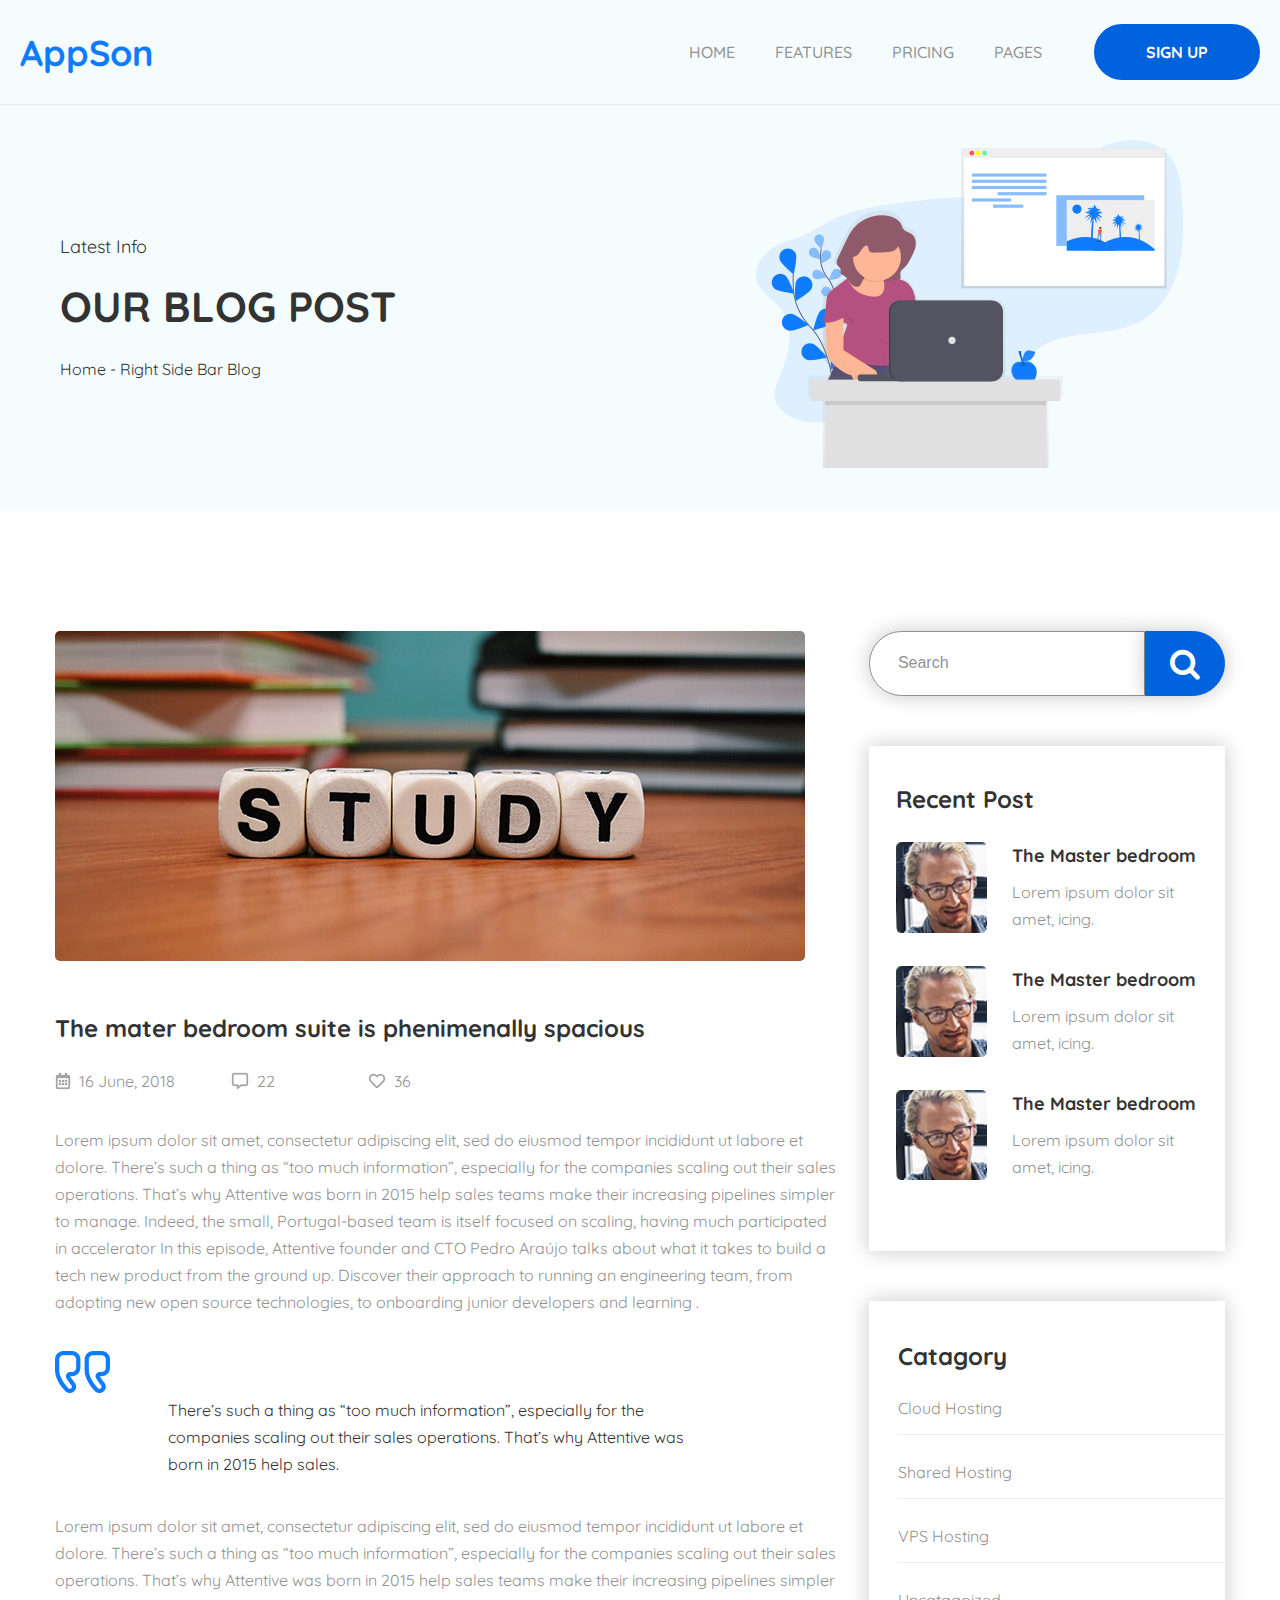
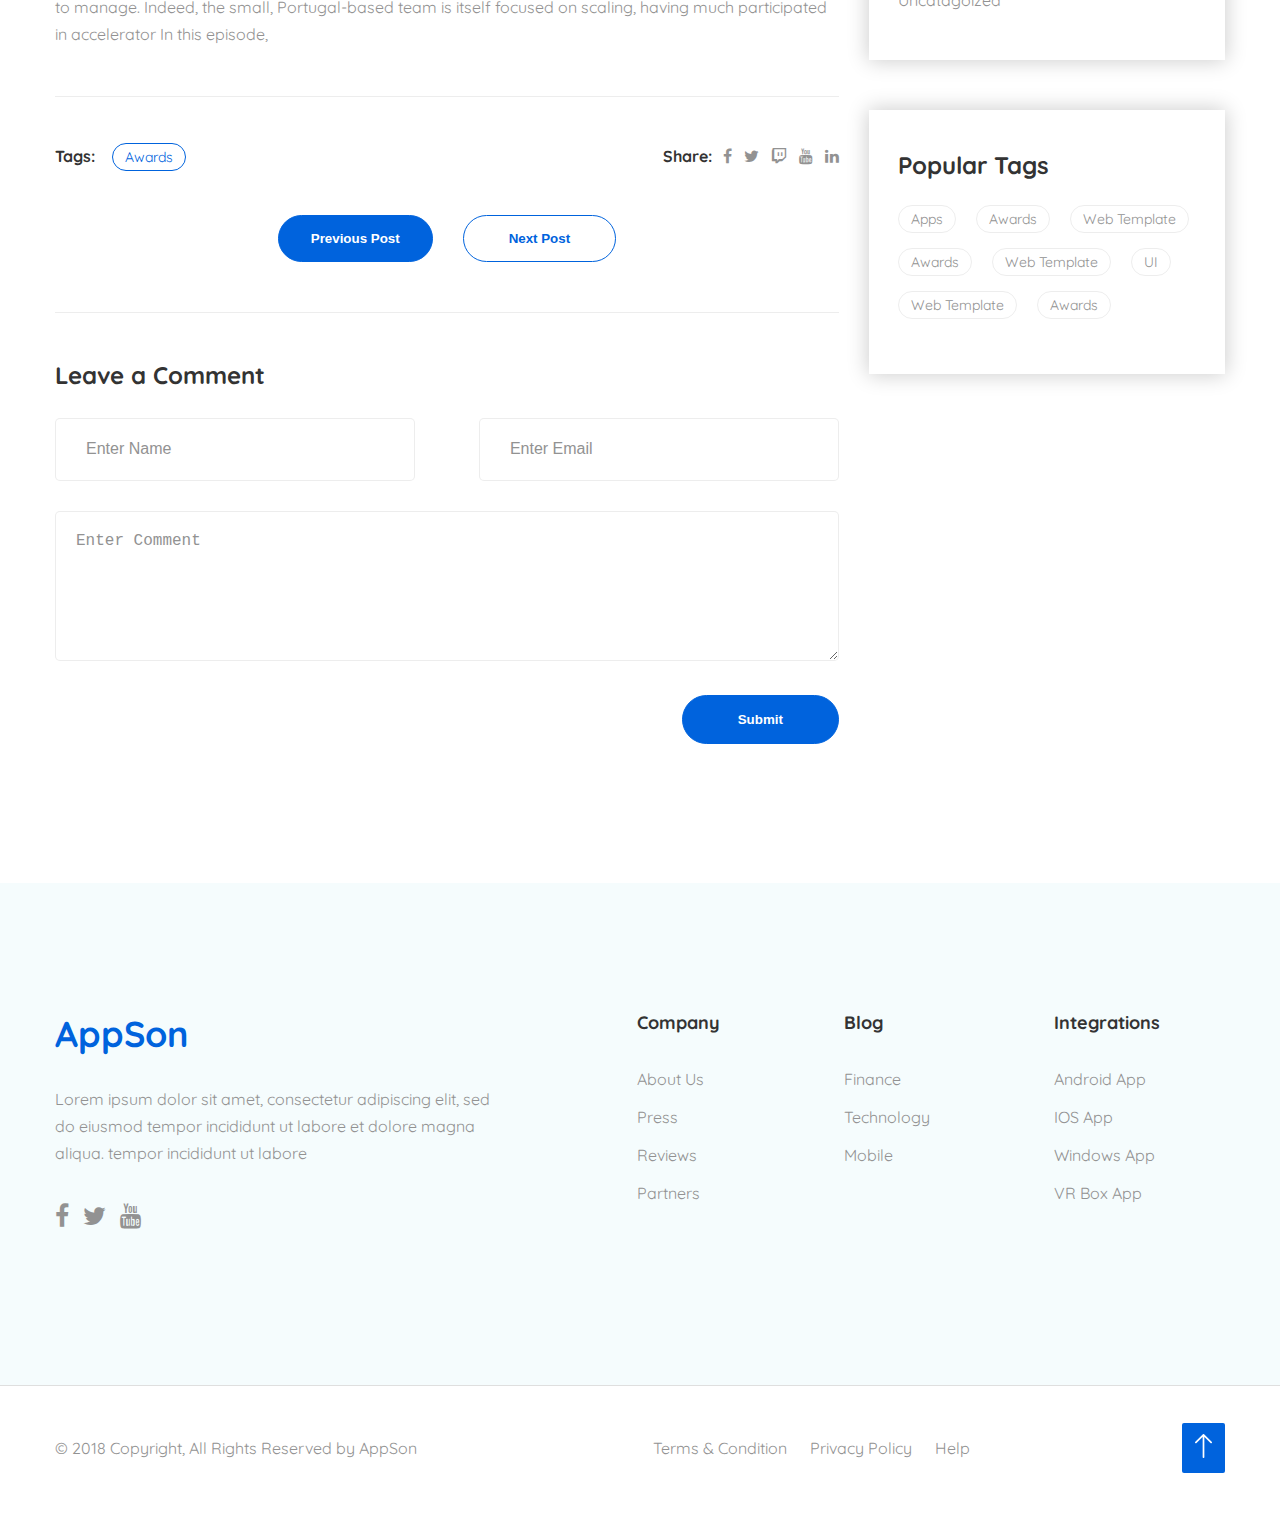
<file: blog-post-details.html>
<!DOCTYPE html>
<html lang="en">

<head>
    <meta charset="UTF-8">
    <meta name="viewport" content="width=device-width, initial-scale=1.0">
    <link href="https://fonts.googleapis.com/css?family=Quicksand:400,500,600,700&display=swap" rel="stylesheet">
    <link rel="stylesheet" href="https://maxcdn.bootstrapcdn.com/font-awesome/4.5.0/css/font-awesome.min.css">
    <link rel="stylesheet" href="./blog-post-details.css">
    <title>Blog Post Details</title>
</head>

<body>

    <body>
        <header class="header">
            <div class="container">
                <div class="header__nav">
                    <div class="header__logo">
                        <a href="#">AppSon</a>
                    </div>
                    <nav class="header__navigation">
                        <input type="checkbox" name="menu" id="btn-menu" />
                        <label for="btn-menu">
                            <span></span>
                            <span></span>
                            <span></span>
                        </label>
                        <ul class="header__navigation">
                            <li><a href="#">HOME</a></li>
                            <li><a href="#">FEATURES</a></li>
                            <li><a href="#">PRICING</a></li>
                            <li><a href="#">PAGES</a></li>
                            <a class="btn header__btn" href="#">SIGN UP</a>
                        </ul>
                    </nav>
                </div>
            </div>
        </header>

        <section class="promo">
            <div class="container-small">
                <div class="promo__inner">
                    <div class="promo__text">
                        <p>Latest Info</p>
                        <h1>our blog post</h1>
                        <p>Home - Right Side Bar Blog</p>
                    </div>
                    <div class="promo__img">
                        <img src="./assets/image/BLOG-POST/header/promo.png" alt="promo">
                    </div>

                </div>
            </div>
        </section>

        <main class="main">
            <div class="container-small">
                <div class="main__inner">
                    <section class="left-side">
                        <img src="./assets/image/BLOG-POST-DETAILS/1.png" alt="photo" class="left-side__img">
                        <h2>The mater bedroom suite is phenimenally spacious</h2>
                        <div class="left-side__info">
                            <span class="date">
                                <img src="./assets/image/BLOG-POST/left-side/date.png" alt="date">
                                <time datetime="2018-06-18T09:54">16 June, 2018</time>
                            </span>
                            <span class="comment"><img src="./assets/image/BLOG-POST/left-side/comment.png"
                                    alt="comment">22</span>
                            <span class="like"><img src="./assets/image/BLOG-POST/left-side/like.png"
                                    alt="like">36</span>
                        </div>
                        <p class="text1">
                            Lorem ipsum dolor sit amet, consectetur adipiscing elit, sed do eiusmod tempor incididunt ut
                            labore et dolore. There’s such a thing as “too much information”, especially for the
                            companies scaling out their sales operations. That’s why Attentive was born in 2015 help
                            sales teams make their increasing pipelines simpler to manage. Indeed, the small,
                            Portugal-based team is itself focused on scaling, having much participated in accelerator In
                            this episode, Attentive founder and CTO Pedro Araújo talks about what it takes to build a
                            tech new product from the ground up. Discover their approach to running an engineering team,
                            from adopting new open source technologies, to onboarding junior developers and learning .
                        </p>
                        
                        <img class="quote" src="./assets/image/BLOG-POST-DETAILS/quote.png" alt="quote">
                        <blockquote>
                                There’s such a thing as “too much information”, especially for the companies scaling out
                                their sales operations. That’s why Attentive was born in 2015 help sales.
                        </blockquote>
                        
                        <p class="text2">
                            Lorem ipsum dolor sit amet, consectetur adipiscing elit, sed do eiusmod tempor incididunt ut
                            labore et dolore. There’s such a thing as “too much information”, especially for the
                            companies scaling out their sales operations. That’s why Attentive was born in 2015 help
                            sales teams make their increasing pipelines simpler to manage. Indeed, the small,
                            Portugal-based team is itself focused on scaling, having much participated in accelerator In
                            this episode,
                        </p>
                        <div class="left-side__tags-share">
                            <div class="left-side__tags">
                                <span>Tags: </span> <a href="">Awards</a>
                            </div>
                            <div class="left-side__social">
                                <span>Share: </span>
                                <div class="social">
                                    <a href=""><i class="fa fa-facebook"></i></a>
                                    <a href=""><i class="fa fa-twitter"></i></a>
                                    <a href=""><i class="fa fa-twitch"></i></a>
                                    <a href=""><i class="fa fa-youtube"></i></a>
                                    <a href=""><i class="fa fa-linkedin"></i></a>
                                </div>
                            </div>
                        </div>
                        <div class="left-side__button">
                            <button class="prev">Previous Post</button>
                            <button class="next">Next Post</button>
                        </div>
                        
                        <div class="left-side__inputs">
                            <h2 class=>Leave a Comment</h2>
                            <form class="left-side__form" action="">
                                <div class="rows">
                                    <input type="text" placeholder="Enter Name" id="name"> 
                                    <input type="email" placeholder="Enter Email" id="email">
                                </div>
                                <textarea placeholder="Enter Comment" readonly></textarea><br>
                                <input  class="form__submit" type="submit" value="Submit">
                            </form>
                            
                        </div>
                        
                    </section>


                    <section class="right-side">
                        <form class="right-side__form">
                            <input type="text" placeholder="Search" required="">
                            <button type="submit"><i class="fa fa-search"></i></button>
                        </form>

                        <section class="recent-post">
                            <h2>Recent Post</h2>
                            <div class="recent-post__items">
                                <div class="recent-post__item">
                                    <div class="recent-post__item-img">
                                        <img src="./assets/image/BLOG-POST/right-side/1.png" alt="photo">
                                    </div>
                                    <div class="recent-post__item-text">
                                        <h3>The Master bedroom</h3>
                                        <p>Lorem ipsum dolor sit amet, icing.</p>
                                    </div>

                                </div>
                                <div class="recent-post__item">
                                    <div class="recent-post__item-img">
                                        <img src="./assets/image/BLOG-POST/right-side/1.png" alt="photo">
                                    </div>
                                    <div class="recent-post__item-text">
                                        <h3>The Master bedroom</h3>
                                        <p>Lorem ipsum dolor sit amet, icing.</p>
                                    </div>
                                </div>
                                <div class="recent-post__item">
                                    <div class="recent-post__item-img">
                                        <img src="./assets/image/BLOG-POST/right-side/1.png" alt="photo">
                                    </div>
                                    <div class="recent-post__item-text">
                                        <h3>The Master bedroom</h3>
                                        <p>Lorem ipsum dolor sit amet, icing.</p>
                                    </div>
                                </div>
                            </div>

                        </section>

                        <section class="catagory">
                            <h2>Catagory</h2>
                            <div class="catagory__list">
                                <p>Cloud Hosting</p>
                                <p>Shared Hosting</p>
                                <p>VPS Hosting</p>
                                <p>Uncatagoized</p>
                            </div>
                        </section>

                        <section class="tags">
                            <h2>Popular Tags</h2>
                            <div class="tags__links">
                                <a href="">Apps</a>
                                <a href="">Awards</a>
                                <a href="">Web Template</a>
                                <a href="">Awards</a>
                                <a href="">Web Template</a>
                                <a href="">UI</a>
                                <a href="">Web Template</a>
                                <a href="">Awards</a>
                            </div>

                        </section>
                    </section>
                </div>

            </div>
        </main>




        <section class="widget">
            <div class="container-small">
                <div class="widget__inner">
                    <div class="widget__logo">
                        <h2>AppSon</h2>
                        <p>
                            Lorem ipsum dolor sit amet, consectetur adipiscing elit, sed do eiusmod tempor incididunt ut
                            labore et
                            dolore magna aliqua. tempor incididunt ut labore
                        </p>
                        <div class="widget__social">
                            <a href=""><i class="fa fa-facebook"></i></a>
                            <a href=""><i class="fa fa-twitter"></i></a>
                            <a href=""><i class="fa fa-youtube"></i></a>
                        </div>
                    </div>
                    <div class="widget__links">
                        <h4>Company</h4>
                        <ul class="widget__links-ul">
                            <li><a href="">About Us</a></li>
                            <li><a href="">Press</a></li>
                            <li><a href="">Reviews</a></li>
                            <li><a href="">Partners</a></li>
                        </ul>
                    </div>


                    <div class="widget__links">
                        <h4>Blog</h4>
                        <ul class="widget__links-ul">
                            <li><a href="">Finance </a></li>
                            <li><a href="">Technology</a></li>
                            <li><a href="">Mobile</a></li>
                        </ul>
                    </div>

                    <div class="widget__links">
                        <h4>Integrations</h4>
                        <ul class="widget__links-ul">
                            <li><a href="">Android App </a></li>
                            <li><a href="">IOS App</a></li>
                            <li><a href="">Windows App</a></li>
                            <li><a href="">VR Box App</a></li>
                        </ul>
                    </div>
                </div>

            </div>
            </div>
        </section>


        <footer class="footer">
            <div class="container-small">
                <div class="footer__inner">
                    <span>© 2018 Copyright, All Rights Reserved by AppSon</span>
                    <ul class="footer__link">
                        <li><a href=""> Terms & Condition</a></li>
                        <li><a href=""> Privacy Policy</a></li>
                        <li><a href="">Help</a> </li>
                    </ul>
                    <a class="back-to-top" href="#"> 
                        <img src="./assets/image/Icon-Up-White.png" alt="Up">
                    </a>
                </div>
            </div>
        </footer>

    <script src="https://code.jquery.com/jquery-3.3.1.min.js"></script>
    <script src="./script.js"></script>
    </body>
</body>

</html>
</file>
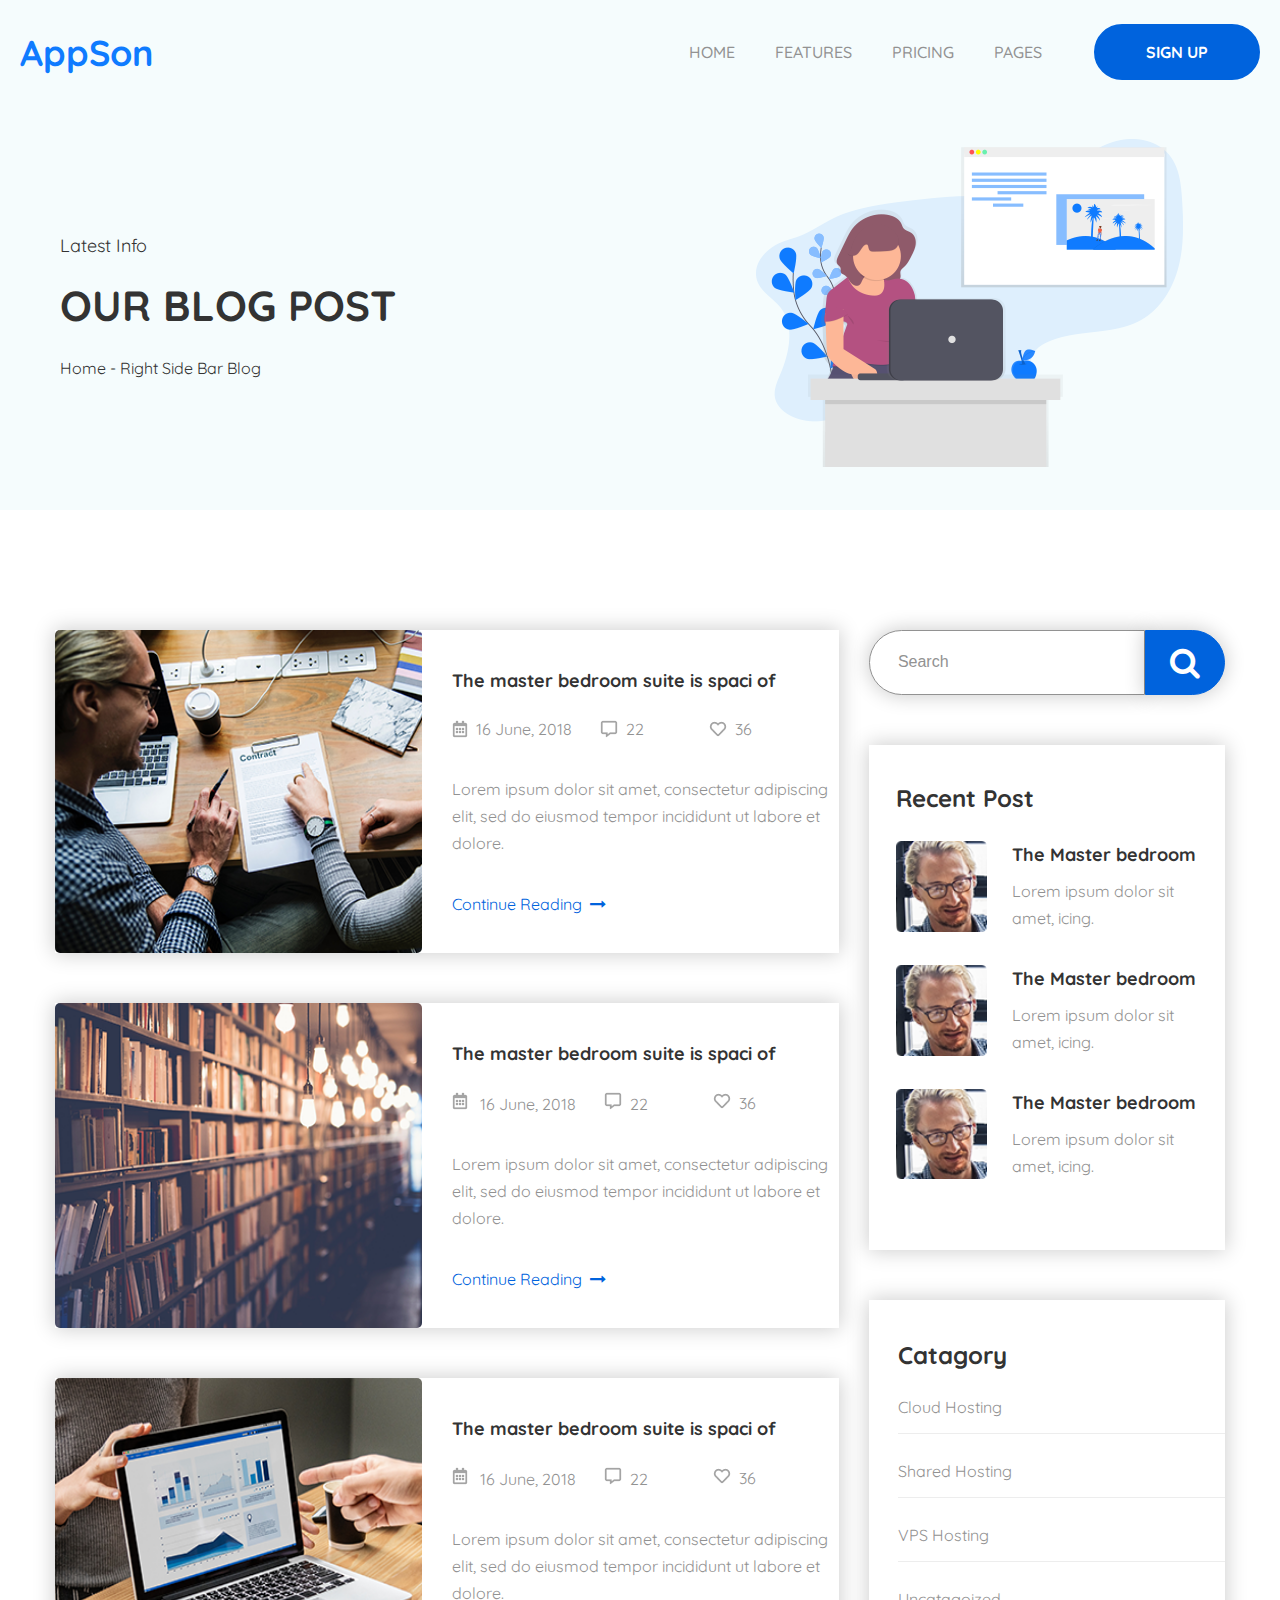
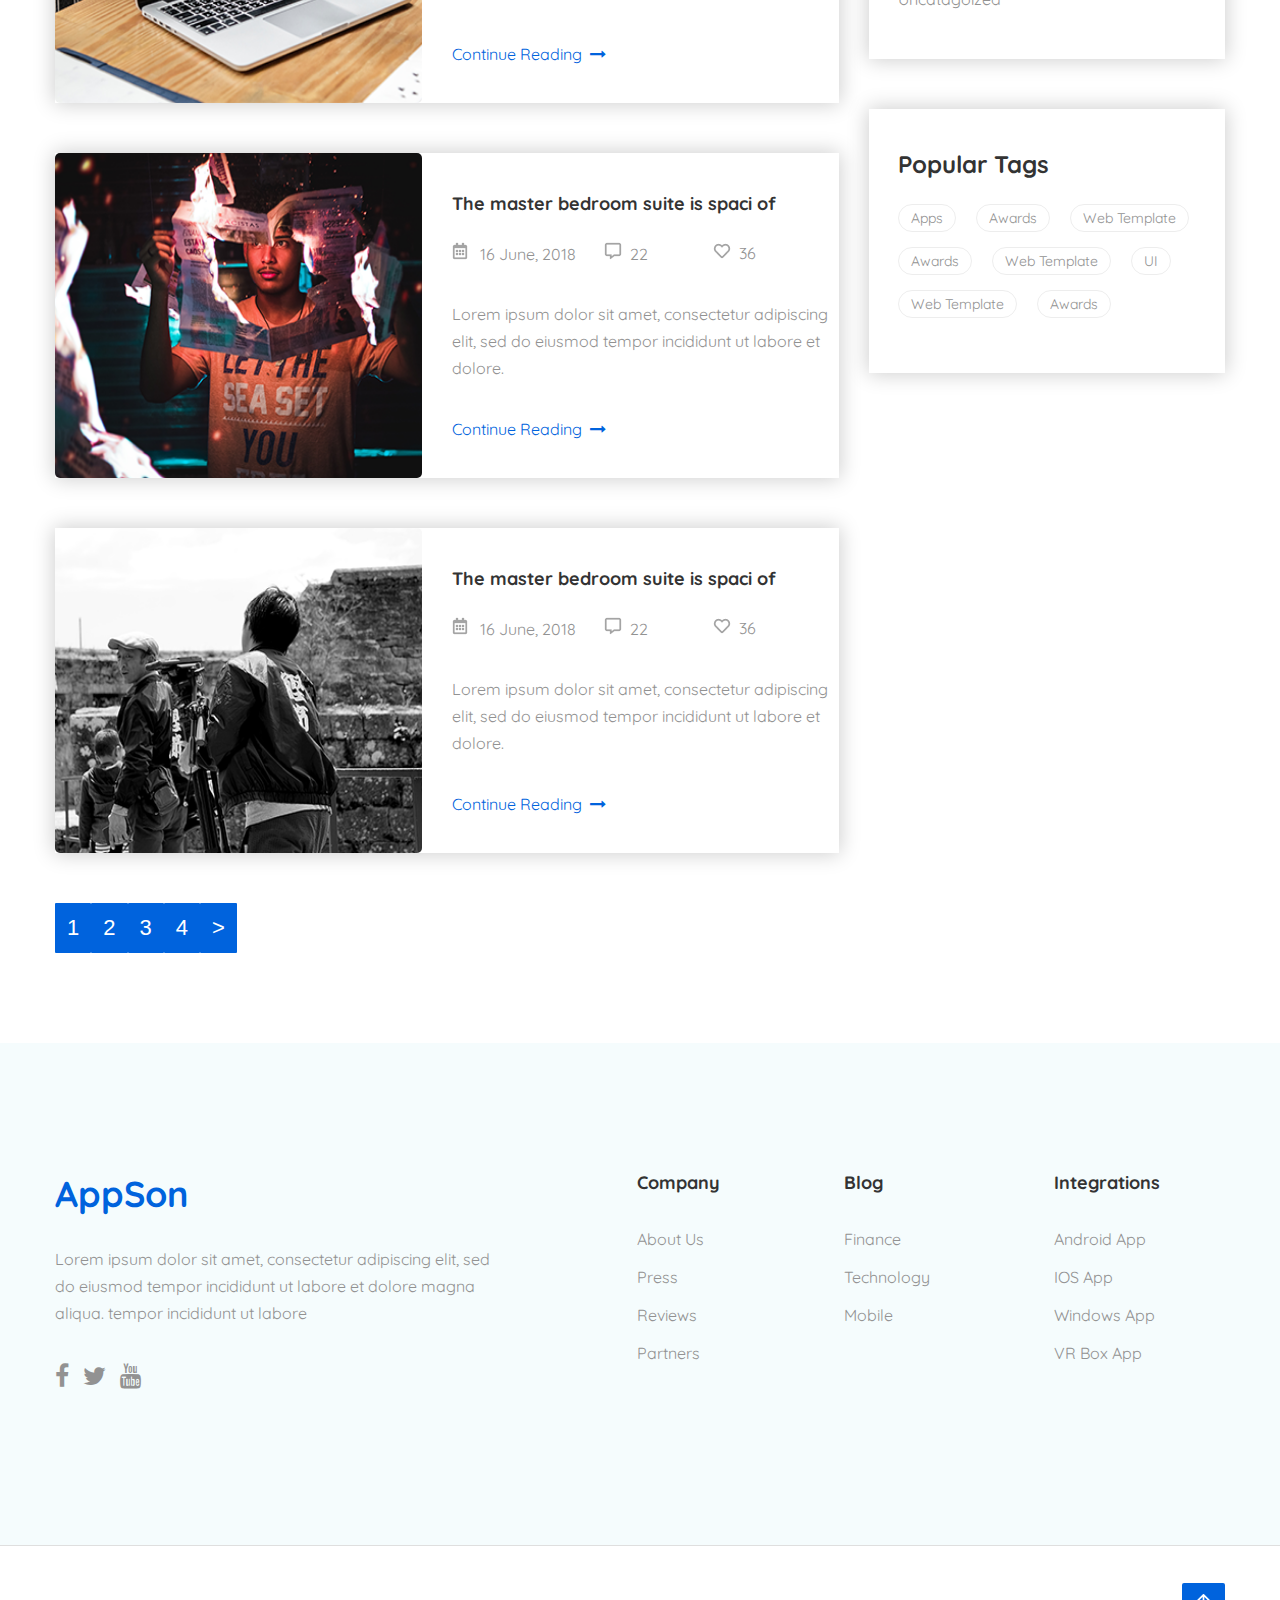
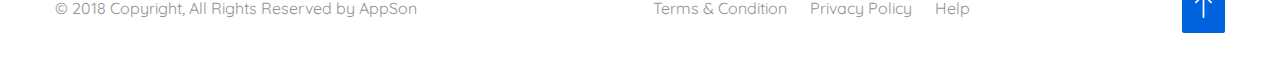
<file: blog-post.html>
<!DOCTYPE html>
<html lang="en">

<head>
    <meta charset="UTF-8">
    <meta name="viewport" content="width=device-width, initial-scale=1.0">
    <link rel="stylesheet" href="./blog-post.css">
    <link href="https://fonts.googleapis.com/css?family=Quicksand:400,500,600,700&display=swap" rel="stylesheet">
    <link rel="stylesheet" href="https://maxcdn.bootstrapcdn.com/font-awesome/4.5.0/css/font-awesome.min.css">
    <title>blog-post</title>
</head>

<body>
    <header class="header">
        <div class="container">
            <div class="header__nav">
                <div class="header__logo">
                    <a href="#">AppSon</a>
                </div>
                <nav class="header__navigation">
                    <input type="checkbox" name="menu" id="btn-menu" />
                    <label for="btn-menu">
                        <span></span>
                        <span></span>
                        <span></span>
                    </label>
                    <ul class="header__navigation">
                        <li><a href="#">HOME</a></li>
                        <li><a href="#">FEATURES</a></li>
                        <li><a href="#">PRICING</a></li>
                        <li><a href="#">PAGES</a></li>
                        <a class="btn header__btn" href="#">SIGN UP</a>
                    </ul>
                </nav>
            </div>
        </div>
    </header>

    <section class="promo">
        <div class="container-small">
            <div class="promo__inner">
                <div class="promo__text">
                    <p>Latest Info</p>
                    <h1>our blog post</h1>
                    <p>Home - Right Side Bar Blog</p>
                </div>
                <div class="promo__img">
                    <img src="./assets/image/BLOG-POST/header/promo.png" alt="promo">
                </div>

            </div>
        </div>
    </section>

    <main class="main">
        <div class="container-small">
            <div class="main__inner">
                <section class="left-side">
                    <div class="left-side__block">
                        <img class="left-side__img" src="./assets/image/BLOG-POST/left-side/1.png" alt="fhoto">
                        <div class="left-side__text">
                            <h3>The master bedroom suite is spaci of</h3>
                            <div class="left-side__info">
                                <img src="./assets/image/BLOG-POST/left-side/date.png" alt="date">
                                <time datetime="2018-06-18T09:54">16 June, 2018</time>
                                <img src="./assets/image/BLOG-POST/left-side/comment.png" alt="comment"> <span
                                    class="comment">22</span>
                                <img src="./assets/image/BLOG-POST/left-side/like.png" alt="like"> <span
                                    class="like">36</span>
                            </div>
                            <p>
                                Lorem ipsum dolor sit amet, consectetur adipiscing elit, sed do eiusmod tempor
                                incididunt ut
                                labore et dolore.
                            </p>
                            <a href="#">Continue Reading</a><i class="fa fa-long-arrow-right"></i>
                        </div>
                    </div>

                    <div class="left-side__block">
                        <img class="left-side__img" src="./assets/image/BLOG-POST/left-side/2.png" alt="fhoto">
                        <div class="left-side__text">
                            <h3>The master bedroom suite is spaci of</h3>
                            <div class="left-side__info">
                                <span class="date">
                                    <img src="./assets/image/BLOG-POST/left-side/date.png" alt="date">
                                    <time datetime="2018-06-18T09:54">16 June, 2018</time>
                                </span>
                                <span class="comment"><img src="./assets/image/BLOG-POST/left-side/comment.png"
                                        alt="comment">22</span>
                                <span class="like"><img src="./assets/image/BLOG-POST/left-side/like.png"
                                        alt="like">36</span>
                            </div>
                            <p>
                                Lorem ipsum dolor sit amet, consectetur adipiscing elit, sed do eiusmod tempor
                                incididunt ut
                                labore et dolore.
                            </p>
                            <a href="#">Continue Reading</a><i class="fa fa-long-arrow-right"></i>
                        </div>
                    </div>

                    <div class="left-side__block">
                        <img class="left-side__img" src="./assets/image/BLOG-POST/left-side/3.png" alt="fhoto">
                        <div class="left-side__text">
                            <h3>The master bedroom suite is spaci of</h3>
                            <div class="left-side__info">
                                <span class="date">
                                    <img src="./assets/image/BLOG-POST/left-side/date.png" alt="date">
                                    <time datetime="2018-06-18T09:54">16 June, 2018</time>
                                </span>
                                <span class="comment"><img src="./assets/image/BLOG-POST/left-side/comment.png"
                                        alt="comment">22</span>
                                <span class="like"><img src="./assets/image/BLOG-POST/left-side/like.png"
                                        alt="like">36</span>
                            </div>
                            <p>
                                Lorem ipsum dolor sit amet, consectetur adipiscing elit, sed do eiusmod tempor
                                incididunt ut
                                labore et dolore.
                            </p>
                            <a href="#">Continue Reading</a><i class="fa fa-long-arrow-right"></i>
                        </div>
                    </div>

                    <div class="left-side__block">
                        <img class="left-side__img" src="./assets/image/BLOG-POST/left-side/4.png" alt="fhoto">
                        <div class="left-side__text">
                            <h3>The master bedroom suite is spaci of</h3>
                            <div class="left-side__info">
                                <span class="date">
                                    <img src="./assets/image/BLOG-POST/left-side/date.png" alt="date">
                                    <time datetime="2018-06-18T09:54">16 June, 2018</time>
                                </span>
                                <span class="comment"><img src="./assets/image/BLOG-POST/left-side/comment.png"
                                        alt="comment">22</span>
                                <span class="like"><img src="./assets/image/BLOG-POST/left-side/like.png"
                                        alt="like">36</span>
                            </div>
                            <p>
                                Lorem ipsum dolor sit amet, consectetur adipiscing elit, sed do eiusmod tempor
                                incididunt ut
                                labore et dolore.
                            </p>
                            <a href="#">Continue Reading</a><i class="fa fa-long-arrow-right"></i>
                        </div>
                    </div>

                    <div class="left-side__block">
                        <img class="left-side__img" src="./assets/image/BLOG-POST/left-side/5.png" alt="fhoto">
                        <div class="left-side__text">
                            <h3>The master bedroom suite is spaci of</h3>
                            <div class="left-side__info">
                                <span class="date">
                                    <img src="./assets/image/BLOG-POST/left-side/date.png" alt="date">
                                    <time datetime="2018-06-18T09:54">16 June, 2018</time>
                                </span>
                                <span class="comment"><img src="./assets/image/BLOG-POST/left-side/comment.png"
                                        alt="comment">22</span>
                                <span class="like"><img src="./assets/image/BLOG-POST/left-side/like.png"
                                        alt="like">36</span>
                            </div>
                            <p>
                                Lorem ipsum dolor sit amet, consectetur adipiscing elit, sed do eiusmod tempor
                                incididunt ut
                                labore et dolore.
                            </p>
                            <a href="#">Continue Reading</a><i class="fa fa-long-arrow-right"></i>
                        </div>
                    </div>
                    <div class="paginator">
                        <button>1</button>
                        <button>2</button>
                        <button>3</button>
                        <button>4</button>
                        <button>></button>
                    </div>
                </section>



                <section class="right-side">
                    <form class="right-side__form">
                        <input type="text" placeholder="Search" required="">
                        <button type="submit"><i class="fa fa-search"></i></button>
                    </form>

                    <section class="recent-post">
                        <h2>Recent Post</h2>
                        <div class="recent-post__items">
                            <div class="recent-post__item">
                                <div class="recent-post__item-img">
                                    <img src="./assets/image/BLOG-POST/right-side/1.png" alt="photo">
                                </div>
                                <div class="recent-post__item-text">
                                    <h3>The Master bedroom</h3>
                                    <p>Lorem ipsum dolor sit amet, icing.</p>
                                </div>

                            </div>
                            <div class="recent-post__item">
                                <div class="recent-post__item-img">
                                    <img src="./assets/image/BLOG-POST/right-side/1.png" alt="photo">
                                </div>
                                <div class="recent-post__item-text">
                                    <h3>The Master bedroom</h3>
                                    <p>Lorem ipsum dolor sit amet, icing.</p>
                                </div>
                            </div>
                            <div class="recent-post__item">
                                <div class="recent-post__item-img">
                                    <img src="./assets/image/BLOG-POST/right-side/1.png" alt="photo">
                                </div>
                                <div class="recent-post__item-text">
                                    <h3>The Master bedroom</h3>
                                    <p>Lorem ipsum dolor sit amet, icing.</p>
                                </div>
                            </div>
                        </div>

                    </section>

                    <section class="catagory">
                        <h2>Catagory</h2>
                        <div class="catagory__list">
                            <p>Cloud Hosting</p>
                            <p>Shared Hosting</p>
                            <p>VPS Hosting</p>
                            <p>Uncatagoized</p>
                        </div>
                    </section>

                    <section class="tags">
                        <h2>Popular Tags</h2>
                        <div class="tags__links">
                            <a href="">Apps</a>
                            <a href="">Awards</a>
                            <a href="">Web Template</a>
                            <a href="">Awards</a>
                            <a href="">Web Template</a>
                            <a href="">UI</a>
                            <a href="">Web Template</a>
                            <a href="">Awards</a>
                        </div>

                    </section>
                </section>
            </div>

        </div>
    </main>




    <section class="widget">
        <div class="container-small">
            <div class="widget__inner">
                <div class="widget__logo">
                    <h2>AppSon</h2>
                    <p>
                        Lorem ipsum dolor sit amet, consectetur adipiscing elit, sed do eiusmod tempor incididunt ut
                        labore et
                        dolore magna aliqua. tempor incididunt ut labore
                    </p>
                    <div class="widget__social">
                        <a href=""><i class="fa fa-facebook"></i></a>
                        <a href=""><i class="fa fa-twitter"></i></a>
                        <a href=""><i class="fa fa-youtube"></i></a>
                    </div>
                </div>
                <div class="widget__links">
                    <h4>Company</h4>
                    <ul class="widget__links-ul">
                        <li><a href="">About Us</a></li>
                        <li><a href="">Press</a></li>
                        <li><a href="">Reviews</a></li>
                        <li><a href="">Partners</a></li>
                    </ul>
                </div>


                <div class="widget__links">
                    <h4>Blog</h4>
                    <ul class="widget__links-ul">
                        <li><a href="">Finance </a></li>
                        <li><a href="">Technology</a></li>
                        <li><a href="">Mobile</a></li>
                    </ul>
                </div>

                <div class="widget__links">
                    <h4>Integrations</h4>
                    <ul class="widget__links-ul">
                        <li><a href="">Android App </a></li>
                        <li><a href="">IOS App</a></li>
                        <li><a href="">Windows App</a></li>
                        <li><a href="">VR Box App</a></li>
                    </ul>
                </div>
            </div>

        </div>
        </div>
    </section>


    <footer class="footer">
        <div class="container-small">
            <div class="footer__inner">
                <span>© 2018 Copyright, All Rights Reserved by AppSon</span>
                <ul class="footer__link">
                    <li><a href=""> Terms & Condition</a></li>
                    <li><a href=""> Privacy Policy</a></li>
                    <li><a href="">Help</a> </li>
                </ul>
                <a class="back-to-top" href="#"> 
                    <img src="./assets/image/Icon-Up-White.png" alt="Up">
                </a>
            </div>
        </div>
    </footer>

</body>

</html>
</file>
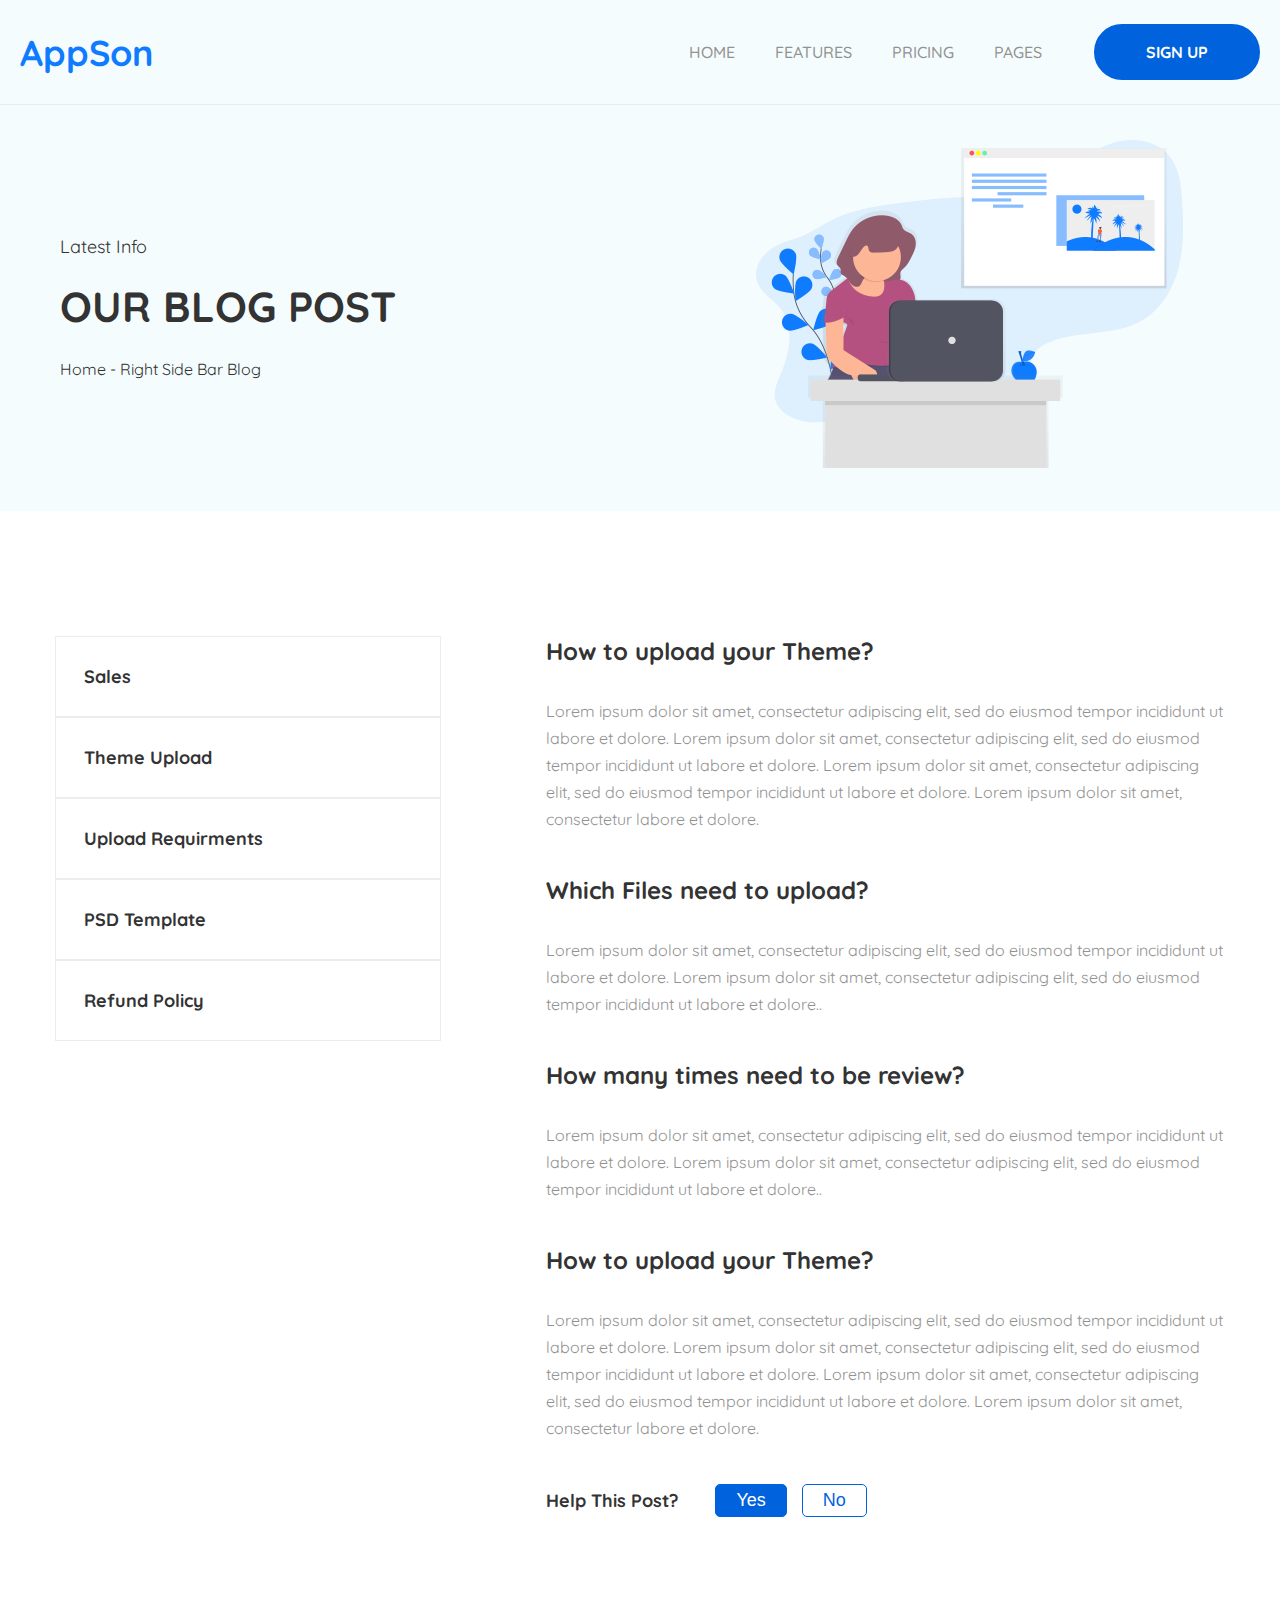
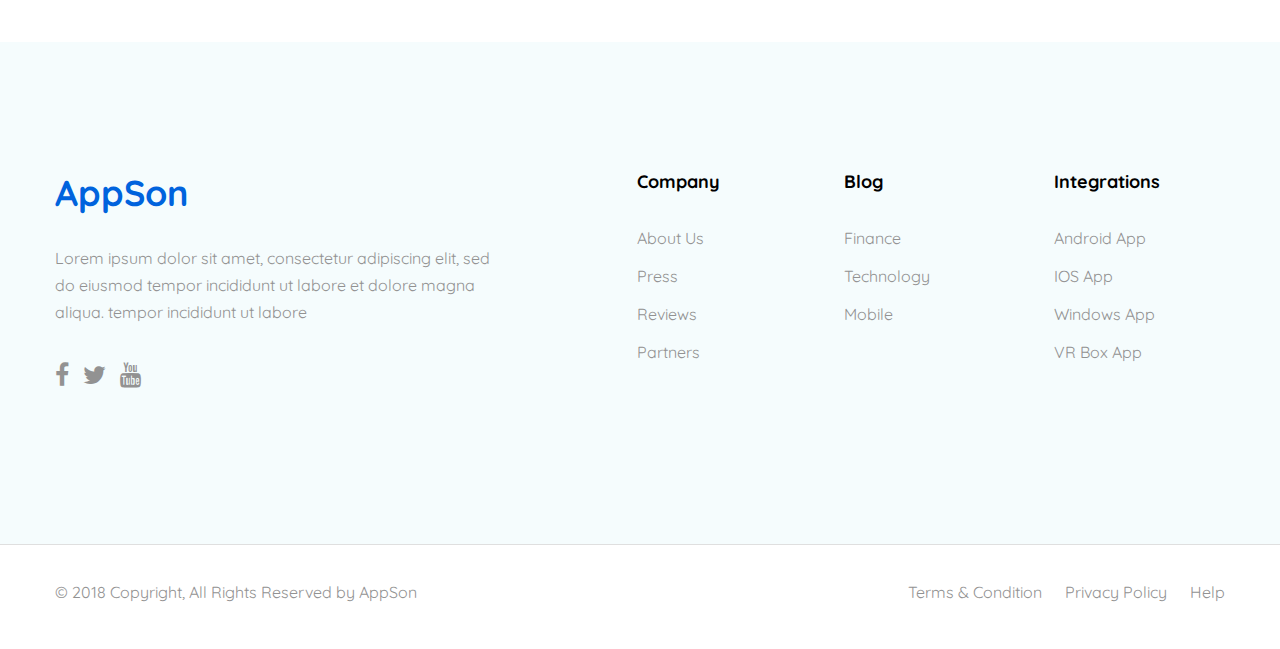
<file: fag.html>
<!DOCTYPE html>
<html lang="en">

<head>
    <meta charset="UTF-8">
    <meta name="viewport" content="width=device-width, initial-scale=1.0">
    <link rel="stylesheet" href="./faq.css">
    <link href="https://fonts.googleapis.com/css?family=Quicksand:400,500,600,700&display=swap" rel="stylesheet">
    <link rel="stylesheet" href="https://maxcdn.bootstrapcdn.com/font-awesome/4.5.0/css/font-awesome.min.css">
    <title>fag</title>
</head>

<body>
    <header class="header">
        <div class="container">
            <div class="header__nav">
                <div class="header__logo">
                    <a href="#">AppSon</a>
                </div>
                <nav class="header__navigation">
                    <input type="checkbox" name="menu" id="btn-menu" />
                    <label for="btn-menu">
                        <span></span>
                        <span></span>
                        <span></span>
                    </label>
                    <ul class="header__navigation">
                        <li><a href="#">HOME</a></li>
                        <li><a href="#">FEATURES</a></li>
                        <li><a href="#">PRICING</a></li>
                        <li><a href="#">PAGES</a></li>
                        <a class="btn header__btn" href="#">SIGN UP</a>
                    </ul>
                </nav>
            </div>
        </div>
    </header>

    <section class="promo">
        <div class="container-small">
            <div class="promo__inner">
                <div class="promo__text">
                    <p>Latest Info</p>
                    <h1>our blog post</h1>
                    <p>Home - Right Side Bar Blog</p>
                </div>
                <div class="promo__img">
                    <img src="./assets/image/BLOG-POST/header/promo.png" alt="promo">
                </div>

            </div>
        </div>
    </section>

    <main class="main">
        <div class="container-small">
            <div class="main__inner">
                <section class="left-side">
                    <ul>
                        <li class="active">Sales</li>
                        <li>Theme Upload</li>
                        <li>Upload Requirments</li>
                        <li>PSD Template</li>
                        <li>Refund Policy</li>
                    </ul>
                </section>

                <section class="right-side questions">
                    <h2>How to upload your Theme?</h2>
                    <p>
                        Lorem ipsum dolor sit amet, consectetur adipiscing elit, sed do eiusmod tempor incididunt ut
                        labore et dolore. Lorem ipsum dolor sit amet, consectetur adipiscing elit, sed do eiusmod tempor
                        incididunt ut labore et dolore. Lorem ipsum dolor sit amet, consectetur adipiscing elit, sed do
                        eiusmod tempor incididunt ut labore et dolore. Lorem ipsum dolor sit amet, consectetur labore et
                        dolore.
                    </p>
                    <h2>Which Files need to upload?</h2>
                    <p>
                        Lorem ipsum dolor sit amet, consectetur adipiscing elit, sed do eiusmod tempor incididunt ut
                        labore et dolore. Lorem ipsum dolor sit amet, consectetur adipiscing elit, sed do eiusmod tempor
                        incididunt ut labore et dolore..
                    </p>
                    <h2>How many times need to be review?</h2>
                    <p>
                        Lorem ipsum dolor sit amet, consectetur adipiscing elit, sed do eiusmod tempor incididunt ut
                        labore et dolore. Lorem ipsum dolor sit amet, consectetur adipiscing elit, sed do eiusmod tempor
                        incididunt ut labore et dolore..
                    </p>
                    <h2>How to upload your Theme?</h2>
                    <p>
                        Lorem ipsum dolor sit amet, consectetur adipiscing elit, sed do eiusmod tempor incididunt ut
                        labore et dolore. Lorem ipsum dolor sit amet, consectetur adipiscing elit, sed do eiusmod tempor
                        incididunt ut labore et dolore. Lorem ipsum dolor sit amet, consectetur adipiscing elit, sed do
                        eiusmod tempor incididunt ut labore et dolore. Lorem ipsum dolor sit amet, consectetur labore et
                        dolore.
                    </p>
                    <div class="right-side__help">
                        <h3>Help This Post?</h3>
                        <button class="yes">Yes</button>
                        <button class="no">No</button>
                    </div>
                </section>
            </div>

        </div>
    </main>




    <section class="widget">
        <div class="container-small">
            <div class="widget__inner">
                <div class="widget__logo">
                    <h2>AppSon</h2>
                    <p>
                        Lorem ipsum dolor sit amet, consectetur adipiscing elit, sed do eiusmod tempor incididunt ut
                        labore et
                        dolore magna aliqua. tempor incididunt ut labore
                    </p>
                    <div class="widget__social">
                        <a href=""><i class="fa fa-facebook"></i></a>
                        <a href=""><i class="fa fa-twitter"></i></a>
                        <a href=""><i class="fa fa-youtube"></i></a>
                    </div>
                </div>
                <div class="widget__links">
                    <h4>Company</h4>
                    <ul class="widget__links-ul">
                        <li><a href="">About Us</a></li>
                        <li><a href="">Press</a></li>
                        <li><a href="">Reviews</a></li>
                        <li><a href="">Partners</a></li>
                    </ul>
                </div>


                <div class="widget__links">
                    <h4>Blog</h4>
                    <ul class="widget__links-ul">
                        <li><a href="">Finance </a></li>
                        <li><a href="">Technology</a></li>
                        <li><a href="">Mobile</a></li>
                    </ul>
                </div>

                <div class="widget__links">
                    <h4>Integrations</h4>
                    <ul class="widget__links-ul">
                        <li><a href="">Android App </a></li>
                        <li><a href="">IOS App</a></li>
                        <li><a href="">Windows App</a></li>
                        <li><a href="">VR Box App</a></li>
                    </ul>
                </div>
            </div>

        </div>
        </div>
    </section>


    <footer class="footer">
        <div class="container-small">
            <div class="footer__inner">
                <span>© 2018 Copyright, All Rights Reserved by AppSon</span>
                <ul class="footer__link">
                    <li><a href=""> Terms & Condition</a></li>
                    <li><a href=""> Privacy Policy</a></li>
                    <li><a href="">Help</a> </li>
                </ul>
            </div>
        </div>
    </footer>

</body>

</html>
</file>
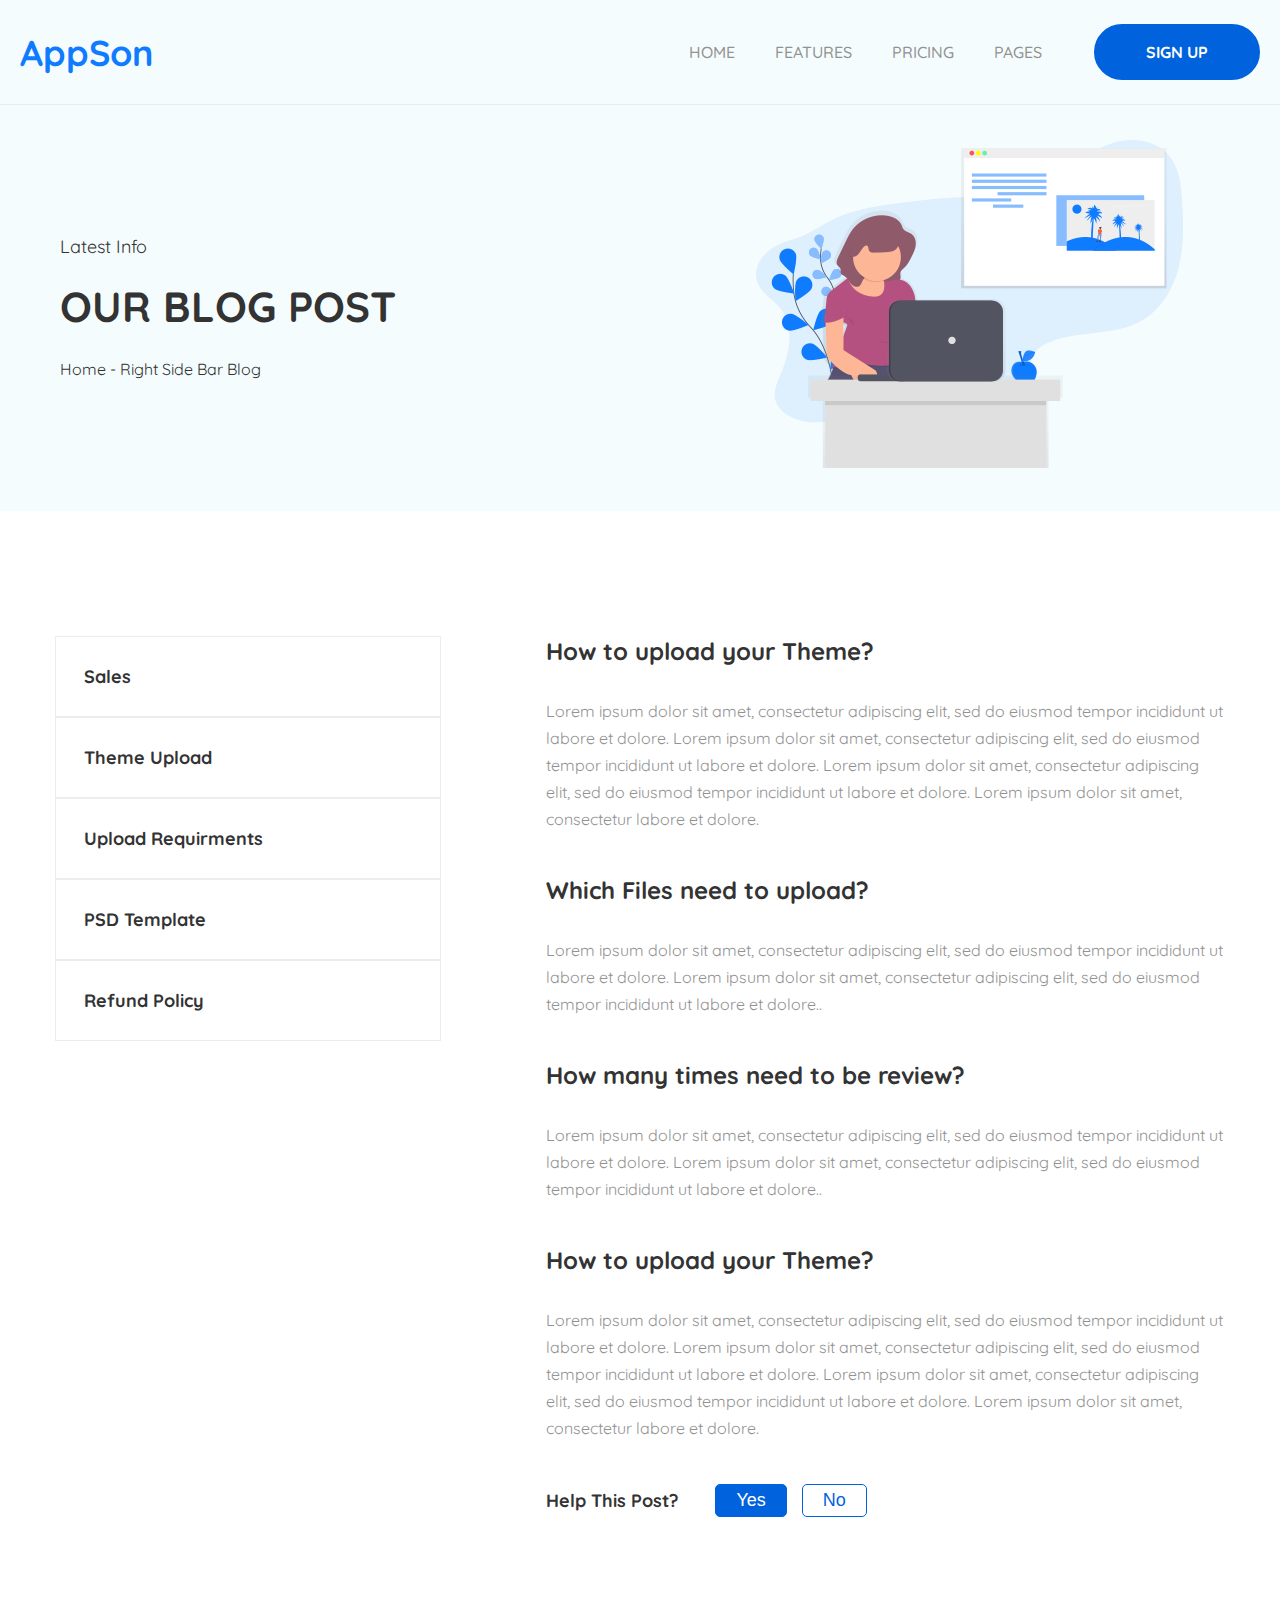
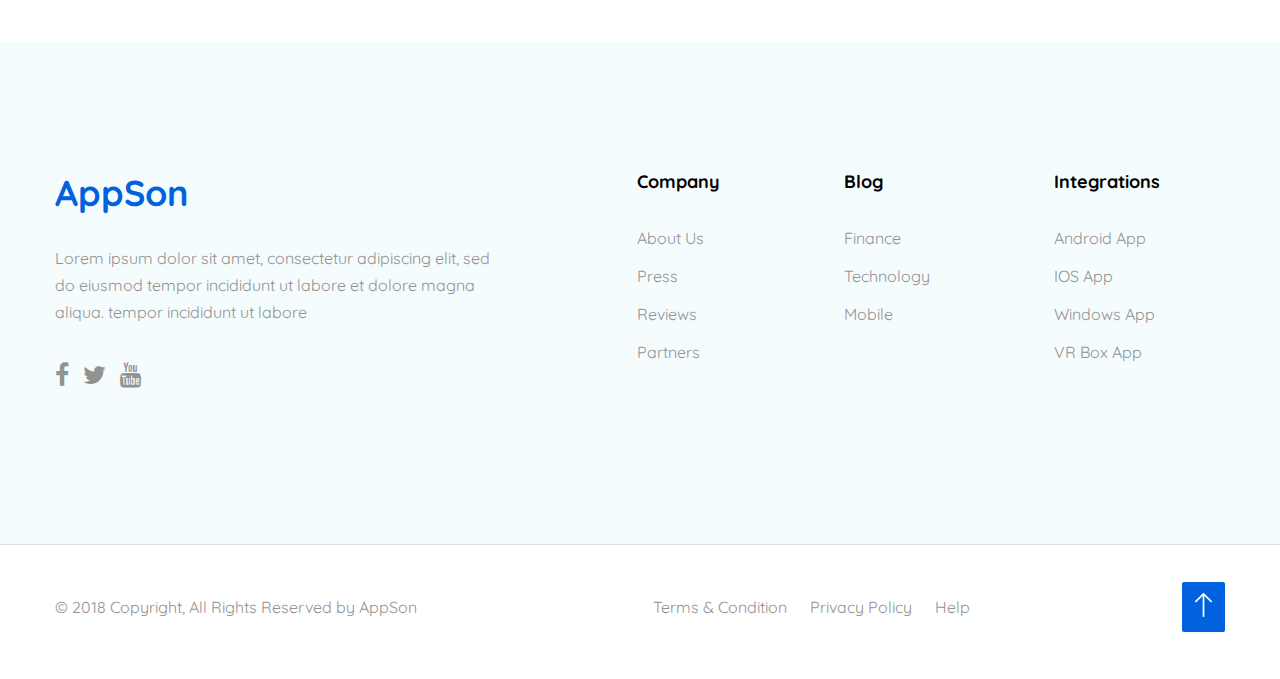
<file: faq.html>
<!DOCTYPE html>
<html lang="en">

<head>
    <meta charset="UTF-8">
    <meta name="viewport" content="width=device-width, initial-scale=1.0">
    <link rel="stylesheet" href="./faq.css">
    <link href="https://fonts.googleapis.com/css?family=Quicksand:400,500,600,700&display=swap" rel="stylesheet">
    <link rel="stylesheet" href="https://maxcdn.bootstrapcdn.com/font-awesome/4.5.0/css/font-awesome.min.css">
    <title>fag</title>
</head>

<body>
    <header class="header">
        <div class="container">
            <div class="header__nav">
                <div class="header__logo">
                    <a href="#">AppSon</a>
                </div>
                <nav class="header__navigation">
                    <input type="checkbox" name="menu" id="btn-menu" />
                    <label for="btn-menu">
                        <span></span>
                        <span></span>
                        <span></span>
                    </label>
                    <ul class="header__navigation">
                        <li><a href="#">HOME</a></li>
                        <li><a href="#">FEATURES</a></li>
                        <li><a href="#">PRICING</a></li>
                        <li><a href="#">PAGES</a></li>
                        <a class="btn header__btn" href="#">SIGN UP</a>
                    </ul>
                </nav>
            </div>
        </div>
    </header>

    <section class="promo">
        <div class="container-small">
            <div class="promo__inner">
                <div class="promo__text">
                    <p>Latest Info</p>
                    <h1>our blog post</h1>
                    <p>Home - Right Side Bar Blog</p>
                </div>
                <div class="promo__img">
                    <img src="./assets/image/BLOG-POST/header/promo.png" alt="promo">
                </div>

            </div>
        </div>
    </section>

    <main class="main">
        <div class="container-small">
            <div class="main__inner">
                <section class="left-side">
                    <ul>
                        <li class="active">Sales</li>
                        <li>Theme Upload</li>
                        <li>Upload Requirments</li>
                        <li>PSD Template</li>
                        <li>Refund Policy</li>
                    </ul>
                </section>

                <section class="right-side questions">
                    <h2>How to upload your Theme?</h2>
                    <p>
                        Lorem ipsum dolor sit amet, consectetur adipiscing elit, sed do eiusmod tempor incididunt ut
                        labore et dolore. Lorem ipsum dolor sit amet, consectetur adipiscing elit, sed do eiusmod tempor
                        incididunt ut labore et dolore. Lorem ipsum dolor sit amet, consectetur adipiscing elit, sed do
                        eiusmod tempor incididunt ut labore et dolore. Lorem ipsum dolor sit amet, consectetur labore et
                        dolore.
                    </p>
                    <h2>Which Files need to upload?</h2>
                    <p>
                        Lorem ipsum dolor sit amet, consectetur adipiscing elit, sed do eiusmod tempor incididunt ut
                        labore et dolore. Lorem ipsum dolor sit amet, consectetur adipiscing elit, sed do eiusmod tempor
                        incididunt ut labore et dolore..
                    </p>
                    <h2>How many times need to be review?</h2>
                    <p>
                        Lorem ipsum dolor sit amet, consectetur adipiscing elit, sed do eiusmod tempor incididunt ut
                        labore et dolore. Lorem ipsum dolor sit amet, consectetur adipiscing elit, sed do eiusmod tempor
                        incididunt ut labore et dolore..
                    </p>
                    <h2>How to upload your Theme?</h2>
                    <p>
                        Lorem ipsum dolor sit amet, consectetur adipiscing elit, sed do eiusmod tempor incididunt ut
                        labore et dolore. Lorem ipsum dolor sit amet, consectetur adipiscing elit, sed do eiusmod tempor
                        incididunt ut labore et dolore. Lorem ipsum dolor sit amet, consectetur adipiscing elit, sed do
                        eiusmod tempor incididunt ut labore et dolore. Lorem ipsum dolor sit amet, consectetur labore et
                        dolore.
                    </p>
                    <div class="right-side__help">
                        <h3>Help This Post?</h3>
                        <button class="yes">Yes</button>
                        <button class="no">No</button>
                    </div>
                </section>
            </div>

        </div>
    </main>




    <section class="widget">
        <div class="container-small">
            <div class="widget__inner">
                <div class="widget__logo">
                    <h2>AppSon</h2>
                    <p>
                        Lorem ipsum dolor sit amet, consectetur adipiscing elit, sed do eiusmod tempor incididunt ut
                        labore et
                        dolore magna aliqua. tempor incididunt ut labore
                    </p>
                    <div class="widget__social">
                        <a href=""><i class="fa fa-facebook"></i></a>
                        <a href=""><i class="fa fa-twitter"></i></a>
                        <a href=""><i class="fa fa-youtube"></i></a>
                    </div>
                </div>
                <div class="widget__links">
                    <h4>Company</h4>
                    <ul class="widget__links-ul">
                        <li><a href="">About Us</a></li>
                        <li><a href="">Press</a></li>
                        <li><a href="">Reviews</a></li>
                        <li><a href="">Partners</a></li>
                    </ul>
                </div>


                <div class="widget__links">
                    <h4>Blog</h4>
                    <ul class="widget__links-ul">
                        <li><a href="">Finance </a></li>
                        <li><a href="">Technology</a></li>
                        <li><a href="">Mobile</a></li>
                    </ul>
                </div>

                <div class="widget__links">
                    <h4>Integrations</h4>
                    <ul class="widget__links-ul">
                        <li><a href="">Android App </a></li>
                        <li><a href="">IOS App</a></li>
                        <li><a href="">Windows App</a></li>
                        <li><a href="">VR Box App</a></li>
                    </ul>
                </div>
            </div>

        </div>
        </div>
    </section>


    <footer class="footer">
        <div class="container-small">
            <div class="footer__inner">
                <span>© 2018 Copyright, All Rights Reserved by AppSon</span>
                <ul class="footer__link">
                    <li><a href=""> Terms & Condition</a></li>
                    <li><a href=""> Privacy Policy</a></li>
                    <li><a href="">Help</a> </li>
                </ul>
                <a class="back-to-top" href="#"> 
                    <img src="./assets/image/Icon-Up-White.png" alt="Up">
                </a>
            </div>
        </div>
    </footer>

</body>

</html>
</file>
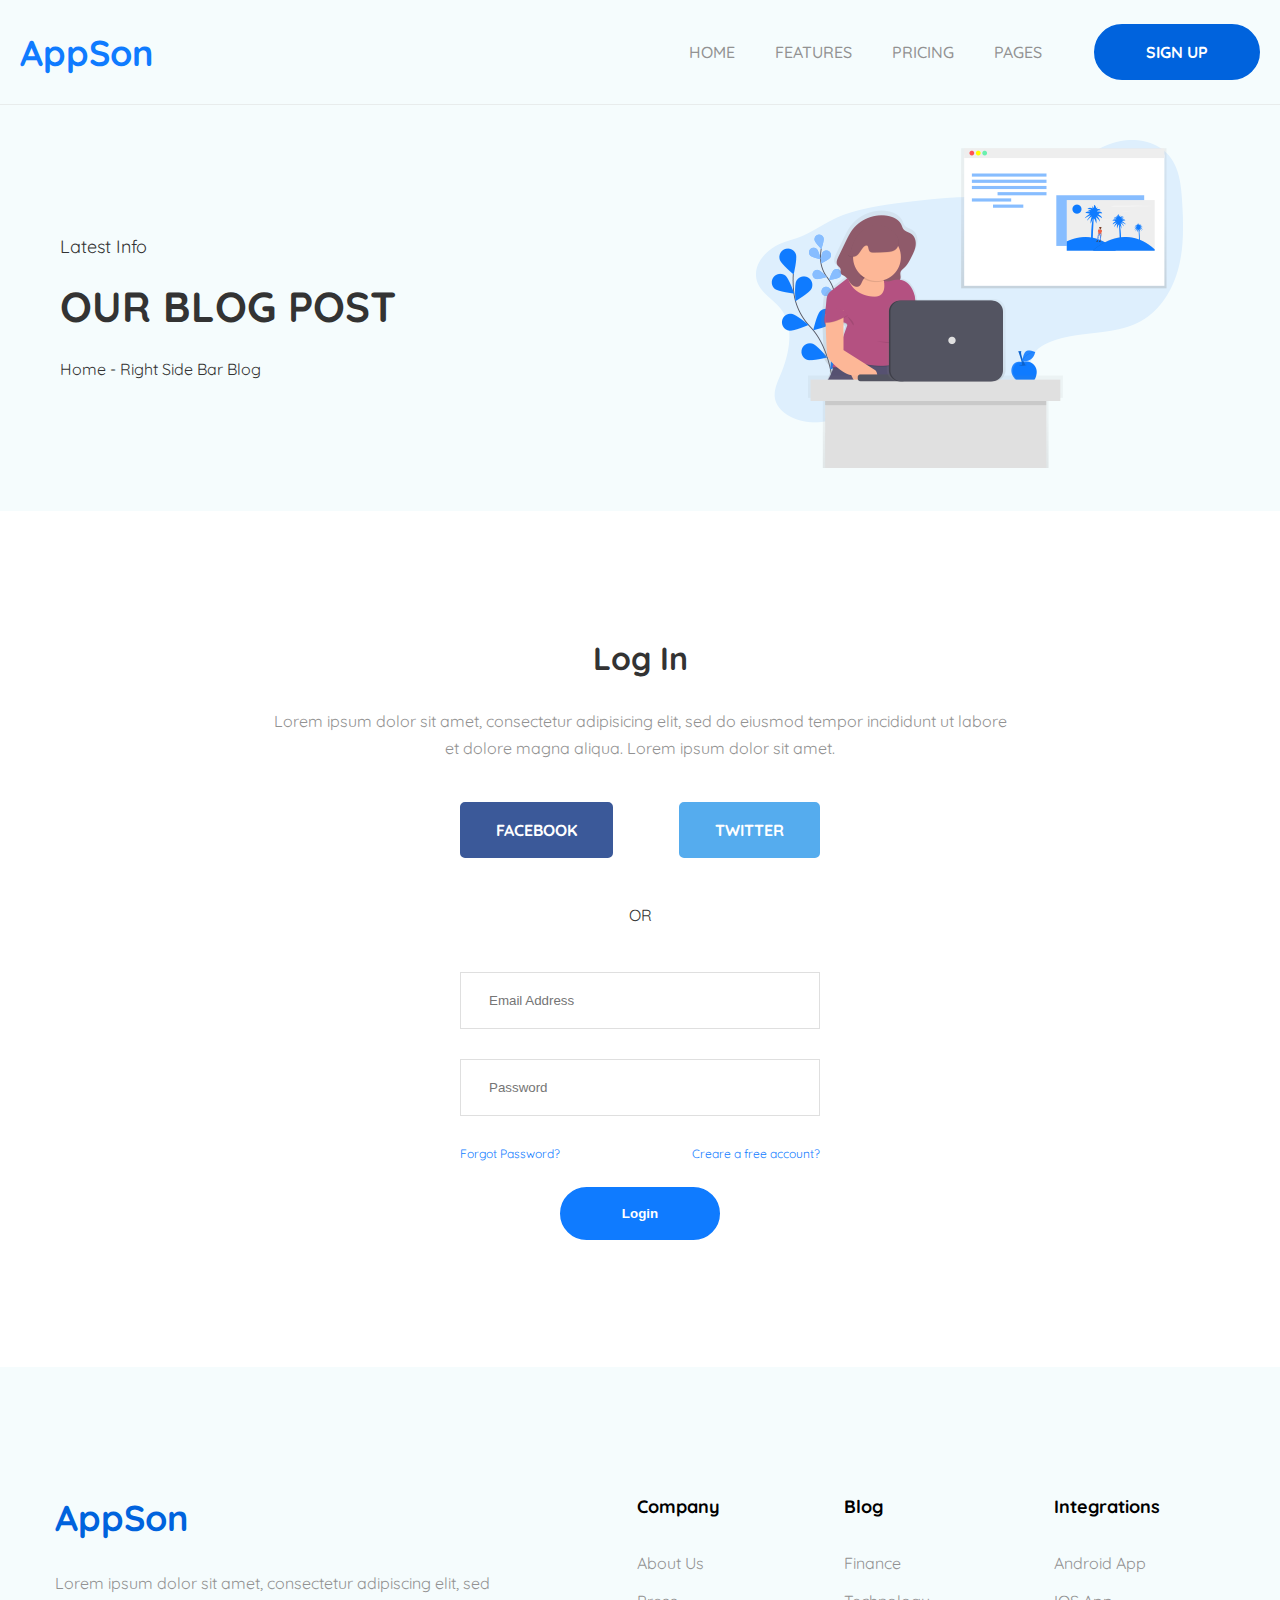
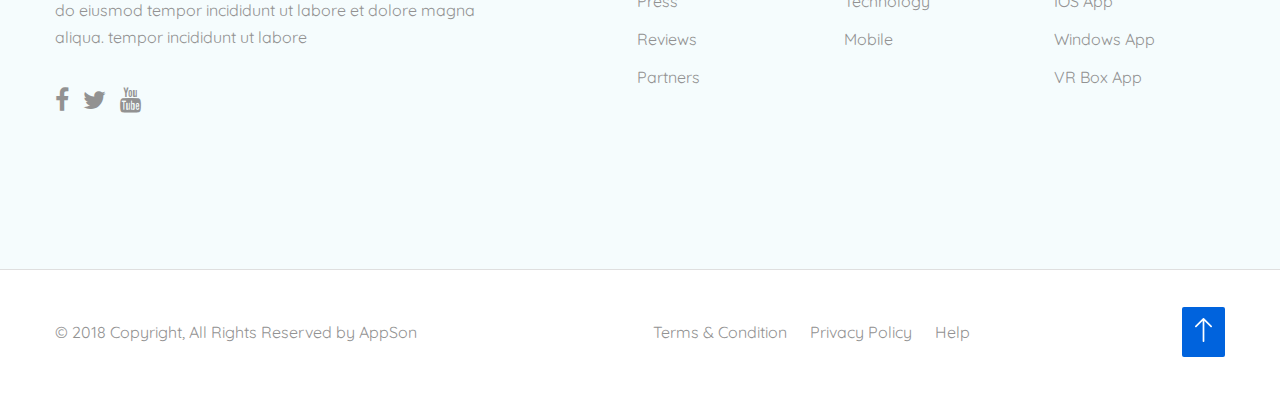
<file: sign-in.html>
<!DOCTYPE html>
<html lang="en">

<head>
    <meta charset="UTF-8">
    <meta name="viewport" content="width=device-width, initial-scale=1.0">
    <link rel="stylesheet" href="./sign-in.css">
    <link href="https://fonts.googleapis.com/css?family=Quicksand:400,500,600,700&display=swap" rel="stylesheet">
    <link rel="stylesheet" href="https://maxcdn.bootstrapcdn.com/font-awesome/4.5.0/css/font-awesome.min.css">
    <title>Sign In</title>
</head>

<body>
    <header class="header">
        <div class="container">
            <div class="header__nav">
                <div class="header__logo">
                    <a href="#">AppSon</a>
                </div>
                <nav class="header__navigation">
                    <input type="checkbox" name="menu" id="btn-menu" />
                    <label for="btn-menu">
                        <span></span>
                        <span></span>
                        <span></span>
                    </label>
                    <ul class="header__navigation">
                        <li><a href="#">HOME</a></li>
                        <li><a href="#">FEATURES</a></li>
                        <li><a href="#">PRICING</a></li>
                        <li><a href="#">PAGES</a></li>
                        <a class="btn header__btn" href="#">SIGN UP</a>
                    </ul>
                </nav>
            </div>
        </div>
    </header>

    <section class="promo">
        <div class="container-small">
            <div class="promo__inner">
                <div class="promo__text">
                    <p>Latest Info</p>
                    <h1>our blog post</h1>
                    <p>Home - Right Side Bar Blog</p>
                </div>
                <div class="promo__img">
                    <img src="./assets/image/BLOG-POST/header/promo.png" alt="promo">
                </div>

            </div>
        </div>
    </section>

    <main class="main">
        <div class="container-small">
            <div class="log-in">
                <h2>Log In</h2>
                <p>Lorem ipsum dolor sit amet, consectetur adipisicing elit, sed do eiusmod tempor incididunt ut labore
                    et dolore magna aliqua. Lorem ipsum dolor sit amet.
                </p>
                <div class="log-in__button">
                    <a class="facebook" href="">facebook</a>
                    <a class="twitter" href="">twitter</a>
                </div>
                <span>OR</span>
                <form action="" class="log-in__form">
                    <input type="email" placeholder="Email Address">
                    <input type="password" placeholder="Password">
                    <div class="form__description">
                        <a href="">Forgot Password?</a>
                        <a href="">Creare a free account?</a>
                    </div>
                    <input type="submit" value="Login">
                </form>
            </div>

        </div>
    </main>




    <section class="widget">
        <div class="container-small">
            <div class="widget__inner">
                <div class="widget__logo">
                    <h2>AppSon</h2>
                    <p>
                        Lorem ipsum dolor sit amet, consectetur adipiscing elit, sed do eiusmod tempor incididunt ut
                        labore et
                        dolore magna aliqua. tempor incididunt ut labore
                    </p>
                    <div class="widget__social">
                        <a href=""><i class="fa fa-facebook"></i></a>
                        <a href=""><i class="fa fa-twitter"></i></a>
                        <a href=""><i class="fa fa-youtube"></i></a>
                    </div>
                </div>
                <div class="widget__links">
                    <h4>Company</h4>
                    <ul class="widget__links-ul">
                        <li><a href="">About Us</a></li>
                        <li><a href="">Press</a></li>
                        <li><a href="">Reviews</a></li>
                        <li><a href="">Partners</a></li>
                    </ul>
                </div>


                <div class="widget__links">
                    <h4>Blog</h4>
                    <ul class="widget__links-ul">
                        <li><a href="">Finance </a></li>
                        <li><a href="">Technology</a></li>
                        <li><a href="">Mobile</a></li>
                    </ul>
                </div>

                <div class="widget__links">
                    <h4>Integrations</h4>
                    <ul class="widget__links-ul">
                        <li><a href="">Android App </a></li>
                        <li><a href="">IOS App</a></li>
                        <li><a href="">Windows App</a></li>
                        <li><a href="">VR Box App</a></li>
                    </ul>
                </div>
            </div>

        </div>
        </div>
    </section>


    <footer class="footer">
        <div class="container-small">
            <div class="footer__inner">
                <span>© 2018 Copyright, All Rights Reserved by AppSon</span>
                <ul class="footer__link">
                    <li><a href=""> Terms & Condition</a></li>
                    <li><a href=""> Privacy Policy</a></li>
                    <li><a href="">Help</a> </li>
                </ul>
                <a class="back-to-top" href="#"> 
                    <img src="./assets/image/Icon-Up-White.png" alt="Up">
                </a>
            </div>
        </div>
    </footer>

</body>

</html>
</file>
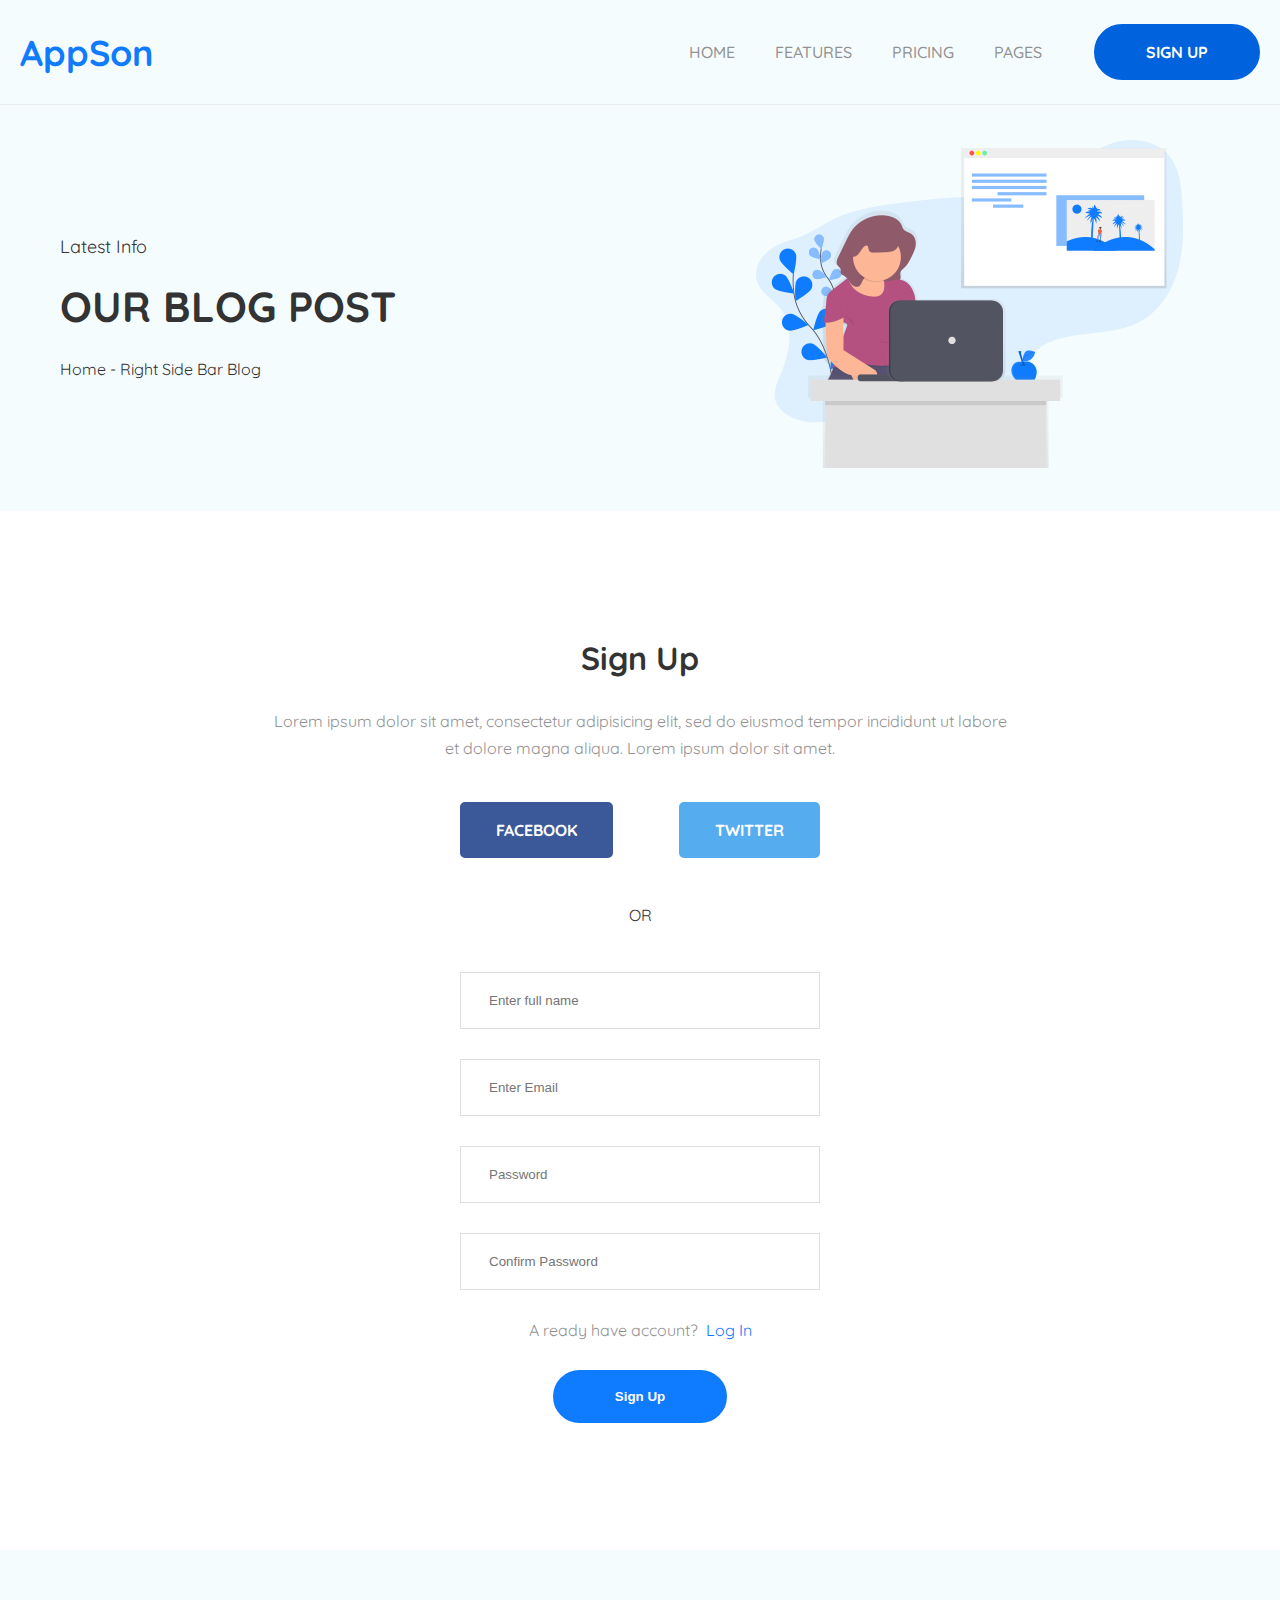
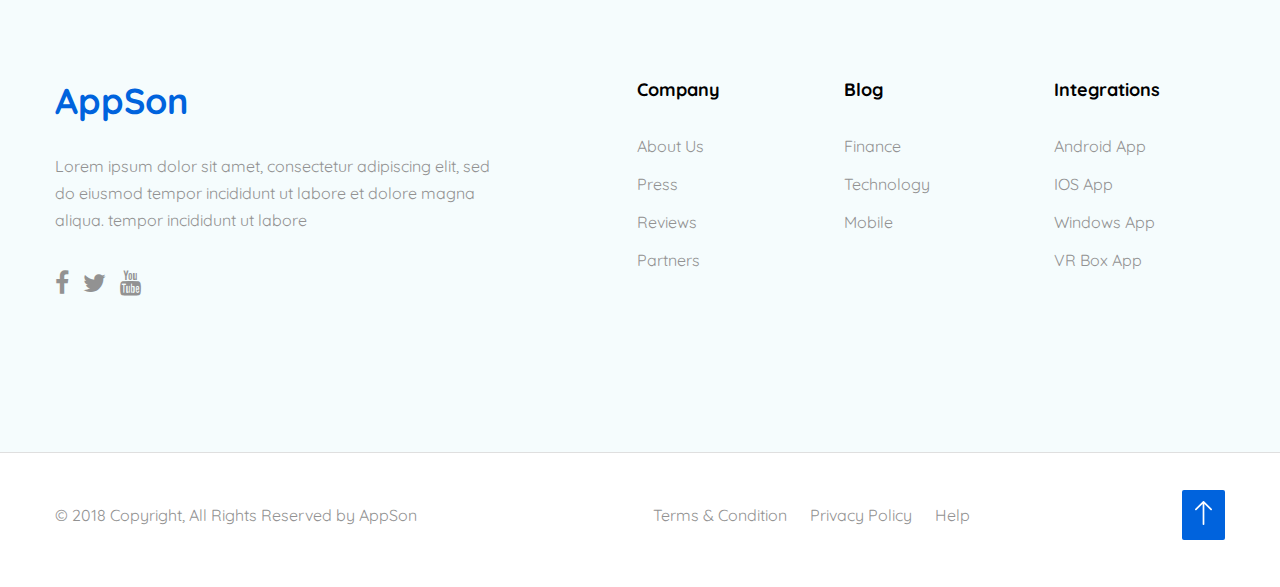
<file: sign-up.html>
<!DOCTYPE html>
<html lang="en">

<head>
    <meta charset="UTF-8">
    <meta name="viewport" content="width=device-width, initial-scale=1.0">
    <link rel="stylesheet" href="./sign-up.css">
    <link href="https://fonts.googleapis.com/css?family=Quicksand:400,500,600,700&display=swap" rel="stylesheet">
    <link rel="stylesheet" href="https://maxcdn.bootstrapcdn.com/font-awesome/4.5.0/css/font-awesome.min.css">
    <title>Sign Up</title>
</head>

<body>
    <header class="header">
        <div class="container">
            <div class="header__nav">
                <div class="header__logo">
                    <a href="#">AppSon</a>
                </div>
                <nav class="header__navigation">
                    <input type="checkbox" name="menu" id="btn-menu" />
                    <label for="btn-menu">
                        <span></span>
                        <span></span>
                        <span></span>
                    </label>
                    <ul class="header__navigation">
                        <li><a href="#">HOME</a></li>
                        <li><a href="#">FEATURES</a></li>
                        <li><a href="#">PRICING</a></li>
                        <li><a href="#">PAGES</a></li>
                        <a class="btn header__btn" href="#">SIGN UP</a>
                    </ul>
                </nav>
            </div>
        </div>
    </header>

    <section class="promo">
        <div class="container-small">
            <div class="promo__inner">
                <div class="promo__text">
                    <p>Latest Info</p>
                    <h1>our blog post</h1>
                    <p>Home - Right Side Bar Blog</p>
                </div>
                <div class="promo__img">
                    <img src="./assets/image/BLOG-POST/header/promo.png" alt="promo">
                </div>

            </div>
        </div>
    </section>

    <main class="main">
        <div class="container-small">
            <div class="log-up">
                <h2>Sign Up</h2>
                <p>Lorem ipsum dolor sit amet, consectetur adipisicing elit, sed do eiusmod tempor incididunt ut labore
                    et dolore magna aliqua. Lorem ipsum dolor sit amet.
                </p>
                <div class="log-up__button">
                    <a class="facebook" href="">facebook</a>
                    <a class="twitter" href="">twitter</a>
                </div>
                <span>OR</span>
                <form action="" class="log-up__form">
                    <input type="text" placeholder="Enter full name">
                    <input type="email" placeholder="Enter Email">
                    <input type="password" placeholder="Password">
                    <input type="password" placeholder="Confirm Password">
                    <div class="form__description">
                        <span> A ready have account?</span>
                        <a href="">Log In</a> 
                    </div>
                    <input type="submit" value="Sign Up">
                </form>
            </div>

        </div>
    </main>




    <section class="widget">
        <div class="container-small">
            <div class="widget__inner">
                <div class="widget__logo">
                    <h2>AppSon</h2>
                    <p>
                        Lorem ipsum dolor sit amet, consectetur adipiscing elit, sed do eiusmod tempor incididunt ut
                        labore et
                        dolore magna aliqua. tempor incididunt ut labore
                    </p>
                    <div class="widget__social">
                        <a href=""><i class="fa fa-facebook"></i></a>
                        <a href=""><i class="fa fa-twitter"></i></a>
                        <a href=""><i class="fa fa-youtube"></i></a>
                    </div>
                </div>
                <div class="widget__links">
                    <h4>Company</h4>
                    <ul class="widget__links-ul">
                        <li><a href="">About Us</a></li>
                        <li><a href="">Press</a></li>
                        <li><a href="">Reviews</a></li>
                        <li><a href="">Partners</a></li>
                    </ul>
                </div>


                <div class="widget__links">
                    <h4>Blog</h4>
                    <ul class="widget__links-ul">
                        <li><a href="">Finance </a></li>
                        <li><a href="">Technology</a></li>
                        <li><a href="">Mobile</a></li>
                    </ul>
                </div>

                <div class="widget__links">
                    <h4>Integrations</h4>
                    <ul class="widget__links-ul">
                        <li><a href="">Android App </a></li>
                        <li><a href="">IOS App</a></li>
                        <li><a href="">Windows App</a></li>
                        <li><a href="">VR Box App</a></li>
                    </ul>
                </div>
            </div>

        </div>
        </div>
    </section>


    <footer class="footer">
        <div class="container-small">
            <div class="footer__inner">
                <span>© 2018 Copyright, All Rights Reserved by AppSon</span>
                <ul class="footer__link">
                    <li><a href=""> Terms & Condition</a></li>
                    <li><a href=""> Privacy Policy</a></li>
                    <li><a href="">Help</a> </li>
                </ul>
                <a class="back-to-top" href="#"> 
                    <img src="./assets/image/Icon-Up-White.png" alt="Up">
                </a>
            </div>
        </div>
    </footer>

</body>

</html>
</file>
<file: blog-post-details.css>
* {
    box-sizing: border-box;
    padding: 0;
    margin: 0;
}

body {
    font-family: 'Quicksand', sans-serif;
    font-size: 16px;

}

li {
    list-style: none;
}

a {
    text-decoration: none;
}
img {
    max-width: 100%;
    height: auto;
}
.container {
    max-width: 1920px;
    margin: 0 auto;
}

.container-small {
    max-width: 1200px;
    margin: 0 auto;
}

.container-middle {
    max-width: 1370px;
    margin: 0 auto;
}

/* Header */
.header {
    border-bottom: 1px solid rgba(220, 220, 220, 0.5);
    background-color: #f5fcfd;
}
.header__nav {
    display: flex;
    justify-content: space-between;
    align-items: center;
    padding: 34px 138px;
    margin: -10px auto;
}

.header__logo a {
    font-size: 36px;
    font-weight: bold;
    color: #0f7bff;
    /* padding: 33px 25px; */

}

.header__navigation {
    display: flex;
    align-items: center;
}

/* Стили для Гамбургера  */
.header__navigation>input[type="checkbox"] {
    display: none;
}

.header__navigation label span {
    display: none;
    width: 40px;
    height: 6px;
    margin-bottom: 5px;
    position: relative;
    background: #0f7bff;
    border-radius: 3px;

    z-index: 1;

    transform-origin: 4px 0px;

    transition: transform 0.5s cubic-bezier(0.77, 0.2, 0.05, 1.0),
        background 0.5s cubic-bezier(0.77, 0.2, 0.05, 1.0),
        opacity 0.55s ease;
}

span:first-child {
    transform-origin: 0% 0%;
}

span:nth-last-child(2) {
    transform-origin: 0% 100%;
}

nav input:checked~label>span {
    opacity: 1;
    transform: rotate(45deg) translate(-20px, -20px);
    background: #232323;
}

nav input:checked~label>span:nth-last-child(3) {
    opacity: 0;
    transform: rotate(0deg) scale(0.2, 0.2);
}

nav input:checked~label>span:nth-last-child(2) {
    transform: rotate(-45deg) translate(0, 0px);
}





.header__navigation li>a {
    margin-left: 40px;
    color: #929292;
    font-weight: 500;
}

.header__navigation li>a:hover {
    color: #0f7bff;
    border-bottom: 1px solid #0f7bff;
    padding-bottom: 10px;
}

.header__navigation li>a:active {
    color: red;
    border-bottom: 1px solid red;
}

.btn {
    font-weight: bold;
    border: 2px solid #0f7bff;
    padding: 15px 41px;
    border-radius: 45px;
}
.header__btn {

    border: 2px solid #0063dd !important;
    background-color: #0063dd;
    padding: 16px 50px;
    margin-left: 52px;
    color: white;
    border-radius: 45px;
}

.header__btn:hover {
    background-color: white;
    color: #0063dd;
}

/* Promo */

.promo {
    background-color: #f5fcfd;
}

.promo__inner {
    padding: 35px 20px;
    display: flex;
    justify-content: space-between;
    align-items: center;
    color: #333333;
    line-height: 27px;
}

.promo__text p:nth-child(1){
    font-size: 18px;
}

.promo__text h1 {
    font-size: 42px;
    line-height: 34px;
    font-weight: bold;
    text-transform: uppercase;
    margin: 30px 0 32px 0;
}
.promo__img {
    width: 40%;
}
.promo__img img {
    max-width: 100%;
    height: auto;
}


/* Left-side */
.main__inner {
    display: flex;
    padding: 120px 15px 90px 15px;
}
.left-side {
    max-width: 67%;
}
.left-side__img {
    border-radius: 5px;
}
.left-side > h2 {
    color: #333333;
    font-size: 24px;
    margin: 48px 0 28px 0;
}

.left-side__info {
    display: flex;
    align-items: center;
    color: #929292;
    margin-bottom: 36px;
}
.left-side__info span{ 
    display: flex;
    align-items: center;
}
.left-side__info img {
    padding-right: 8px;
}
.left-side__info time {
    padding-right: 56px;
}
.left-side__info .comment {
    padding-right: 93px;
}

.left-side p {
    color: #929292;
    line-height: 27px;
}
.left-side .quote {
    margin-top: 35px;
}
blockquote {
    color: #333333;
    max-width: 520px;
    line-height: 27px;
    margin-left: 113px;
    margin-bottom: 35px;
}
.left-side .text2 {
    padding-bottom: 48px;
    border-bottom: 1px solid rgba(220, 220, 220, 0.5);
}
.left-side__tags-share {
    display: flex;
    justify-content: space-between;
    align-items: center;
    margin: 49px 0;
}
.left-side__tags > span {
    margin-right: 13px;
    font-weight: 700;
    color: #333333;
}
.left-side__tags > a {
    color: #0063dd;
    padding: 4px 12px;
    border: 1px solid #0063dd;
    font-size: 14px;
    border-radius: 45px;
}
.left-side__tags > a:hover {
    background-color: #0063dd;
    color: white;
}
.left-side__social {
    display: flex;
    align-items: center;
}
.left-side__social > span {
    color: #333333;
    font-weight: 700;
    margin-right: 3px;
}
.social i {
    padding-left: 8px;
    color: #929292;
}
.social i:hover {
    color: #0063dd;
}
.left-side__button {
    padding-bottom: 50px;
    display: flex;
    justify-content: center;
    border-bottom: 1px solid rgba(220, 220, 220, 0.5);
}
.left-side__button > .prev {
    border: 1px solid #0063dd;
    background-color: #0063dd;
    padding: 15px 32px;
    color: white;
    border-radius: 45px;
    font-weight: bold;
    margin-right: 15px;
}
.left-side__button > .prev:hover {
    background-color: white;
    color: #0063dd;
}
.left-side__button > .next {
    border: 1px solid #0063dd;
    background-color: white;
    padding: 15px 45px;
    color: #0063dd;
    border-radius: 45px;
    font-weight: bold;
    margin-left: 15px;
}
.left-side__button > .next:hover {
    border: 1px solid #0063dd;
    background-color: #0063dd;
    color: white;
}
.left-side__inputs {
    margin: 47px 0 128px 0;
}
.left-side__inputs h2 {
    font-size: 24px;
    font-weight: 700;
    margin-bottom: 28px;
    color: #333333;
}
.left-side__form .rows {
    display: flex;
    justify-content: space-between;
}
.left-side__form input[type=text] {
    width: 360px;
    padding: 23px 30px;
    margin-right: 15px;
    border: 1px solid rgba(220, 220, 220, 0.5);
    border-radius: 5px;
}
.left-side__form input[type=email] {
    width: 360px;
    padding: 23px 30px;
    margin-left: 15px;
    border: 1px solid rgba(220, 220, 220, 0.5);
    border-radius: 5px;
}
.left-side__form textarea {
    width: 100%;
    max-width: 100%;
    height: 150px;
    margin-top: 30px;
    padding: 20px;
    border: 1px solid rgba(220, 220, 220, 0.5);
    border-radius: 5px;
}
.left-side__form input[type=submit]  {
    float: right;
    margin-top: 30px;
    padding: 16px 55px;
    color: white;
    background-color: #0063dd;
    border: 1px solid #0063dd;
    border-radius: 45px;
    font-weight: 600;
}
.left-side__form input[type=submit]:hover {
    background-color: white;
    color: #0063dd;
}








/* Right-side  */

.right-side {
    width: 33%;
    margin-left: 30px;
}

.right-side__form {
    display: flex;
    max-width: 100%;
    margin-bottom: 50px;
}
::placeholder {
    color: #929292;
    opacity: 1;
    font-size: 16px; 
  }
.right-side__form input {
    width: 100%;
    border: 1px solid #929292;
    padding: 24px 191px 24px 28px; 
    border-radius: 45px 0 0 45px;
    box-shadow: 0 0 20px 1px rgba(0, 0, 0, 0.2);
}
.right-side__form button {
    border: 1px solid #0063dd;
    padding: 14px 24px;
    border-radius: 0 45px 45px 0;
    background-color: #0063dd;
    box-shadow: 0 0 20px 1px rgba(0, 0, 0, 0.2);
    
}

.right-side__form .fa-search {
    font-size: 32px;
    font-weight: 300;
    color: white;
}
.right-side__form button:hover {
    cursor: pointer;
    background-color: #64a7fa;
    
}

.recent-post {
    padding: 38px 27px;
    box-shadow: 0 0 20px 1px rgba(0, 0, 0, 0.2);
}
.recent-post > h2 {
    font-size: 24px;
    font-weight: 700;
    margin-bottom: 28px;
    color: #333333;
}
.recent-post__item {
    margin-bottom: 29px;
    display: flex;
}
.recent-post__item-text {
    margin-left: 25px;
}
.recent-post__item-img {
    width: 40%;
}
.recent-post__item-img img {
    width: 100%;
    height: auto;
}
.recent-post__item-text h3 {
    margin-bottom: 10px;
    line-height: 27px;
    font-size: 18px;
    color: #333333;
}
.recent-post__item-text p {
    color: #929292;
    line-height: 27px;
}

.catagory {
    margin: 50px 0;
    padding: 40px 0 34px 29px;
    box-shadow: 0 0 20px 1px rgba(0, 0, 0, 0.2);
}
.catagory > h2 {
    font-size: 24px;
    color: #333333;
}
.catagory__list p{
    color: #929292;
    padding: 27px 0 16px 0;
    border-bottom: 1px solid rgba(220, 220, 220, 0.5);
}
.catagory__list p:last-child {
    border: none;
}

.tags {
    padding: 40px 0 40px 29px;
    box-shadow: 0 0 20px 1px rgba(0, 0, 0, 0.2);
}
.tags h2 {
    font-size: 24px;
    margin-bottom: 25px;
    color: #333333;
}
.tags__links {
    display: flex;
    flex-wrap: wrap;
}
.tags__links a {
    color: #929292;
    font-size: 14px;
    padding: 4px 12px;
    border: 1px solid rgba(220, 220, 220, 0.5);
    border-radius: 20px;
    margin: 0 20px 15px 0;
}
.tags__links a:hover {
    color: white;
    background-color: #0063dd;
}
/* Widget */
.widget {
    background-color: #f5fcfd;
}
.widget__inner {
    padding: 128px 80px 156px 15px;
    display: flex;
    justify-content: space-between;
}
.widget__logo {
    max-width: 458px;
}
.widget__logo h2 {
    font-size: 36px;
    font-weight: bold;
    color: #0063dd;
}
.widget__logo p {
    color: #929292;
    margin: 30px 0 37px 0;
    line-height: 27px;
}
.widget__social i {
    font-size: 25px;
    color: #929292;
    margin-right: 10px;
}
.widget__social i:hover {
    color: #0063dd;
}
.widget__links h4{
    font-size: 18px;
    font-weight: 700;
    margin-bottom: 35px;
    color: #333333;
}
.widget__links-ul li {
    margin-bottom: 18px;
}
.widget__links-ul a {
    color: #929292;
}
.widget__links-ul a:hover {
    color: #0063dd; 
}
/* Footer */
.footer {
    border-top: 1px solid rgba(220, 220, 220, 0.9);
}
.footer__inner {
    color: #929292;
    padding: 37px 15px;
    display: flex;
    justify-content: space-between;
    align-items: center;
}
.footer__link {
    display: flex;
}
.footer__link li {
    margin-left: 23px;
}
.footer__link a {
    color: #929292;
}
.footer__link a:hover {
    color: #0063dd; 
}

/* Back-to-top */
.back-to-top {
    background-color: #0063dd;
    padding: 11px 13px;
    border-radius: 2px;
}






@media screen and (max-width: 1330px) {
    .header__nav {
        padding: 34px 20px;
    }
}

@media screen and (max-width: 1109px) {
    .header__navigation li>a {
        margin-left: 20px;
    }
    .recent-post__item-img {
        width: 60%;
    }
}
@media screen and (max-width: 1024px) {
    .main__inner {
        padding: 40px 15px 90px 15px;
    }
    .right-side__form input {
        padding: 20px 100px 20px 28px;
    }
    .right-side__form button {
        padding: 7px 18px;
    }
    .recent-post__item-img {
        width: 70%;
    }
    .recent-post {
        padding: 20px 10px;
    }
    .recent-post__item-text {
        margin-left: 10px;
    }
    .widget__inner {
        padding: 70px 20px 80px 20px;
    }
}
@media screen and (max-width: 809px) {
    .header__logo a {
        font-size: 25px;
    }
}

@media screen and (max-width: 785px) {
    .header__navigation ul {
        display: none;
    }

    .header__navigation ul>li {
        padding: 15px 0;
        /* margin-left: 20px; */
    }

    .header__navigation ul>li>a,
    .header__navigation>.header__btn {
        margin: 0;
    }

    nav label {
        display: inline-block;
    }

    input[type="checkbox"]:checked~label+ul {
        display: flex;
        flex-direction: column;
        position: absolute;
        top: 10%;
        right: 0;
        font-size: 30px;
        padding: 10px 40px 20px;
        background-color: rgba(0, 0, 0, 0.7);
    }

    .header__navigation label span {
        display: block;
    }
    .footer__inner {
        flex-wrap: wrap;
    }
    .back-to-top {
        margin-top: 20px;
    }
}

@media screen and (max-width: 768px) {
    .right-side {
        margin-left: 10px;
    }
    .recent-post__item {
        flex-direction: column;
        justify-content: center;
        margin-bottom: 50px;
    }
    .recent-post__item-text {
        margin: 0;
    }
    .recent-post__item-text {
        order: -1;
    }
    .recent-post__item-text h3 {
        margin: 0;
    }
    .post__item-img {
        align-self: center;
    }
    .right-side__form input {
        padding: 8px 63px 8px 25px;
    }
    .side__form button {
        padding: 6px 18px
    }
    .right-side__form button .fa {
        font-size: 22px;
    }
    .widget__logo {
        max-width: 300px;
    }
    .widget__logo p {
        margin: 20px 0 27px 0;
    }

}

@media screen and (max-width: 720px)  {
    .promo__text > h1 {
        font-size: 32px;
        margin: 20px 0;
        color: #333333;
    }
    .main__inner {
        flex-direction: column;
        padding: 40px 15px 45px 15px;
    }
    .right-side {
        width: 100%;
    }
    .right-side {
        margin: 0;
    }
    .left-side {
        max-width: 100%
    }
    .recent-post__items {
        display: flex;
        flex-wrap: wrap;
        align-items: center;
    }
    .recent-post__item {
        margin-left: 30px;
    }
    .widget__inner {
        flex-wrap: wrap;
    }
    .widget__logo {
        padding-bottom: 30px;
    }
    .footer__inner {
        flex-direction: column-reverse;
        align-items: center;
    }
    .footer__link {
        margin-bottom: 20px;
    }
    .footer__link li {
        margin: 0 10px;
    }
    .left-side__form input[type=text],
    .left-side__form input[type=email] {
        padding: 18px 25px;
    }
    .back-to-top {
        margin-bottom: 20px;
    }
}

@media screen and (max-width: 590px) {
    .left-side__form .rows {
        flex-direction: column;
    }
    .left-side__form input[type=text],
    .left-side__form input[type=email] {
        margin: 0 0 30px 0;
        width: 100%;
    }
}
@media screen and (max-width: 420px) {
    .promo__text > h1 {
        font-size: 28px;
        margin: 10px 5px 10px 0;
    }
    .recent-post__items {
        justify-content: center;
    }
    .recent-post__item {
        margin-left: 0;
    }
    .left-side__info .comment {
        padding-right: 30px;
    }
    .left-side__info time {
        padding-right: 30px;
    }
    blockquote {
        margin-left: 67px;
    }
}
@media screen and (max-width: 387px) {
    .left-side__button {
        flex-direction: column;
    }
    .left-side__button > .prev,
    .left-side__button > .next {
        margin: 15px 0;
    }
}
@media screen and (max-width: 360px) {
    .promo__img {
        display: none;
    }
    .promo {
        position: relative;
        z-index:1;
        overflow:hidden;
    }
    .promo:before {
        z-index:-1;
        position:absolute;
        left:0;
        top:0;
        content: url('./assets/image/BLOG-POST/promo.png');
        opacity:0.1;
        
    }
    .left-side__tags-share {
        flex-direction: column;
        align-items: start;
    }
    .left-side__tags {
        margin-bottom: 20px;
    }
    
}
@media screen and (max-width: 320px) {
  
}
</file>
<file: blog-post.css>
* {
    box-sizing: border-box;
    padding: 0;
    margin: 0;
}

body {
    font-family: 'Quicksand', sans-serif;
    font-size: 16px;

}

li {
    list-style: none;
}

a {
    text-decoration: none;
}
img {
    max-width: 100%;
    height: auto;
}
.container {
    max-width: 1920px;
    margin: 0 auto;
}

.container-small {
    max-width: 1200px;
    margin: 0 auto;
}

.container-middle {
    max-width: 1370px;
    margin: 0 auto;
}

/* Header */
.header {
    
    background-color: #f5fcfd;
}
.header__nav {
    display: flex;
    justify-content: space-between;
    align-items: center;
    padding: 34px 138px;
    margin: -10px auto;
}

.header__logo a {
    font-size: 36px;
    font-weight: bold;
    color: #0f7bff;
    /* padding: 33px 25px; */

}

.header__navigation {
    display: flex;
    align-items: center;
}

/* Стили для Гамбургера  */
.header__navigation>input[type="checkbox"] {
    display: none;
}

.header__navigation label span {
    display: none;
    width: 40px;
    height: 6px;
    margin-bottom: 5px;
    position: relative;
    background: #0f7bff;
    border-radius: 3px;

    z-index: 1;

    transform-origin: 4px 0px;

    transition: transform 0.5s cubic-bezier(0.77, 0.2, 0.05, 1.0),
        background 0.5s cubic-bezier(0.77, 0.2, 0.05, 1.0),
        opacity 0.55s ease;
}

span:first-child {
    transform-origin: 0% 0%;
}

span:nth-last-child(2) {
    transform-origin: 0% 100%;
}

nav input:checked~label>span {
    opacity: 1;
    transform: rotate(45deg) translate(-20px, -20px);
    background: #232323;
}

nav input:checked~label>span:nth-last-child(3) {
    opacity: 0;
    transform: rotate(0deg) scale(0.2, 0.2);
}

nav input:checked~label>span:nth-last-child(2) {
    transform: rotate(-45deg) translate(0, 0px);
}





.header__navigation li>a {
    margin-left: 40px;
    color: #929292;
    font-weight: 500;
}

.header__navigation li>a:hover {
    color: #0f7bff;
    border-bottom: 1px solid #0f7bff;
    padding-bottom: 10px;
}

.header__navigation li>a:active {
    color: red;
    border-bottom: 1px solid red;
}

.btn {
    font-weight: bold;
    border: 2px solid #0f7bff;
    padding: 15px 41px;
    border-radius: 45px;
}
.header__btn {

    border: 2px solid #0063dd !important;
    background-color: #0063dd;
    padding: 16px 50px;
    margin-left: 52px;
    color: white;
    border-radius: 45px;
}

.header__btn:hover {
    background-color: white;
    color: #0063dd;
}

/* Promo */

.promo {
    background-color: #f5fcfd;
}

.promo__inner {
    padding: 35px 20px;
    display: flex;
    justify-content: space-between;
    align-items: center;
    color: #333333;
    line-height: 27px;
}

.promo__text p:nth-child(1){
    font-size: 18px;
}

.promo__text h1 {
    font-size: 42px;
    line-height: 34px;
    font-weight: bold;
    text-transform: uppercase;
    margin: 30px 0 32px 0;
}
.promo__img {
    width: 40%;
}
.promo__img img {
    max-width: 100%;
    height: auto;
}


/* Left-side */
.main__inner {
    display: flex;
    padding: 120px 15px 90px 15px;
}
.left-side {
    max-width: 67%;
}
.left-side__block {
    display: flex;
    margin-bottom: 50px;
    box-shadow: 0 0 20px 1px rgba(0, 0, 0, 0.2);

}
.left-side__img {
    width: 100%;
    height: auto;
    border-radius: 5px;
}

.left-side__text {
    padding: 39px 10px 39px 30px ;
    background-color: white;

}

.left-side__text > h3 {
    font-size: 18px;
    font-weight: 700;
    margin-bottom: 27px;
    color: #333333;
}
.left-side__info {
    display: flex;
    align-items: center;
    color: #929292;
}
.left-side__info img {
    padding-right: 8px;
}
.left-side__info time {
    padding-right: 28px;
}
.left-side__info .comment {
    padding-right: 65px;
}
.left-side__text p {
    padding: 37px 0;
    line-height: 27px;
    color: #929292;
}
.left-side__text a{
    font-weight: 700px;
    color: #0063dd;
    margin-right: 8px;
    
} 
.left-side__text i {
    color: #0063dd;
}
.paginator {
    display: flex;
   
}
.paginator button {
    padding: 12px;
    font-size: 22px;
    color: white;
    background-color: #0063dd;
    border: none;
    border-radius: 1px;
}
.paginator button:hover {
    background-color: white;
    color: #0063dd;
}

/* Right-side  */

.right-side {
    width: 33%;
    margin-left: 30px;
}

.right-side__form {
    display: flex;
    max-width: 100%;
    margin-bottom: 50px;
}
::placeholder {
    color: #929292;
    opacity: 1;
    font-size: 16px; 
  }
.right-side__form input {
    width: 100%;
    border: 1px solid #929292;
    padding: 24px 191px 24px 28px; 
    border-radius: 45px 0 0 45px;
    box-shadow: 0 0 20px 1px rgba(0, 0, 0, 0.2);
}
.right-side__form button {
    border: 1px solid #0063dd;
    padding: 14px 24px;
    border-radius: 0 45px 45px 0;
    background-color: #0063dd;
    box-shadow: 0 0 20px 1px rgba(0, 0, 0, 0.2);
    
}

.right-side__form .fa-search {
    font-size: 32px;
    font-weight: 300;
    color: white;
}
.right-side__form button:hover {
    cursor: pointer;
    background-color: #64a7fa;
    
}

.recent-post {
    padding: 38px 27px;
    box-shadow: 0 0 20px 1px rgba(0, 0, 0, 0.2);
    color: #333333;
}
.recent-post > h2 {
    font-size: 24px;
    font-weight: 700;
    margin-bottom: 28px;
    color: #333333;
}
.recent-post__item {
    margin-bottom: 29px;
    display: flex;
}
.recent-post__item-text {
    margin-left: 25px;
}
.recent-post__item-img {
    width: 40%;
}
.recent-post__item-img img {
    width: 100%;
    height: auto;
}
.recent-post__item-text h3 {
    margin-bottom: 10px;
    line-height: 27px;
    font-size: 18px;
}
.recent-post__item-text p {
    color: #929292;
    line-height: 27px;
}

.catagory {
    margin: 50px 0;
    padding: 40px 0 34px 29px;
    box-shadow: 0 0 20px 1px rgba(0, 0, 0, 0.2);
}
.catagory > h2 {
    font-size: 24px;
    color: #333333;
}
.catagory__list p{
    color: #929292;
    padding: 27px 0 16px 0;
    border-bottom: 1px solid rgba(220, 220, 220, 0.5);
}
.catagory__list p:last-child {
    border: none;
}

.tags {
    padding: 40px 0 40px 29px;
    box-shadow: 0 0 20px 1px rgba(0, 0, 0, 0.2);
}
.tags h2 {
    font-size: 24px;
    margin-bottom: 25px;
    color: #333333;
}
.tags__links {
    display: flex;
    flex-wrap: wrap;
}
.tags__links a {
    color: #929292;
    font-size: 14px;
    padding: 4px 12px;
    border: 1px solid rgba(220, 220, 220, 0.5);
    border-radius: 20px;
    margin: 0 20px 15px 0;
}
.tags__links a:hover {
    color: white;
    background-color: #0063dd;
}
/* Widget */
.widget {
    background-color: #f5fcfd;
}
.widget__inner {
    padding: 128px 80px 156px 15px;
    display: flex;
    justify-content: space-between;
}
.widget__logo {
    max-width: 458px;
}
.widget__logo h2 {
    font-size: 36px;
    font-weight: bold;
    color: #0063dd;
}
.widget__logo p {
    color: #929292;
    margin: 30px 0 37px 0;
    line-height: 27px;
}
.widget__social i {
    font-size: 25px;
    color: #929292;
    margin-right: 10px;
}
.widget__social i:hover {
    color: #0063dd;
}
.widget__links h4{
    font-size: 18px;
    font-weight: 700;
    margin-bottom: 35px;
    color: #333333;
}
.widget__links-ul li {
    margin-bottom: 18px;
}
.widget__links-ul a {
    color: #929292;
}
.widget__links-ul a:hover {
    color: #0063dd; 
}
/* Footer */
.footer {
    border-top: 1px solid rgba(220, 220, 220, 0.9);
}
.footer__inner {
    color: #929292;
    padding: 37px 15px;
    display: flex;
    justify-content: space-between;
    align-items: center;
}
.footer__link {
    display: flex;
}
.footer__link li {
    margin-left: 23px;
}
.footer__link a {
    color: #929292;
}
.footer__link a:hover {
    color: #0063dd; 
}
/* Back-to-top */
.back-to-top {
    background-color: #0063dd;
    padding: 11px 13px;
    border-radius: 2px;
}





@media screen and (max-width: 1330px) {
    .header__nav {
        padding: 34px 20px;
    }
}

@media screen and (max-width: 1109px) {
    .header__navigation li>a {
        margin-left: 20px;
    }
    .recent-post__item-img {
        width: 60%;
    }
}
@media screen and (max-width: 1024px) {
    .main__inner {
        padding: 40px 15px 90px 15px;
    }
    .left-side__info .comment {
        padding-right: 10px;
    }
    .left-side__text p  {
        padding: 20px 0;
    }
    .left-side__text {
        padding: 30px 10px 30px 20px;
    }
    .left-side__img {
        width: 45%;
    }
    .right-side__form input {
        padding: 20px 100px 20px 28px;
    }
    .right-side__form button {
        padding: 7px 18px;
    }
    .recent-post__item-img {
        width: 70%;
    }
    .recent-post {
        padding: 20px 10px;
    }
    .recent-post__item-text {
        margin-left: 10px;
    }
    .widget__inner {
        padding: 70px 20px 80px 20px;
    }
}
@media screen and (max-width: 809px) {
    .header__logo a {
        font-size: 25px;
    }
}

@media screen and (max-width: 785px) {
    .header__navigation ul {
        display: none;
    }

    .header__navigation ul>li {
        padding: 15px 0;
        /* margin-left: 20px; */
    }

    .header__navigation ul>li>a,
    .header__navigation>.header__btn {
        margin: 0;
    }

    nav label {
        display: inline-block;
    }

    input[type="checkbox"]:checked~label+ul {
        display: flex;
        flex-direction: column;
        position: absolute;
        top: 10%;
        right: 0;
        font-size: 30px;
        padding: 10px 40px 20px;
        background-color: rgba(0, 0, 0, 0.7);
    }

    .header__navigation label span {
        display: block;
    }
    .footer__inner {
        flex-wrap: wrap;
    }
    .back-to-top {
        margin-top: 20px;
    }
}

@media screen and (max-width: 768px) {
    .right-side {
        margin-left: 10px;
    }
    .left-side__text {
        padding: 20px 10px 10px 15px;
    }
    .left-side__text > h3 {
        margin-bottom: 15px;
    }
    .left-side__info time  {
        padding-right: 10px;
        margin-right: 10px;
    }
    .recent-post__item {
        flex-direction: column;
        justify-content: center;
        margin-bottom: 50px;
    }
    .recent-post__item-text {
        margin: 0;
    }
    .recent-post__item-text {
        order: -1;
    }
    .recent-post__item-text h3 {
        margin: 0;
        color: #333333;
    }
    .post__item-img {
        align-self: center;
    }
    .right-side__form input {
        padding: 8px 63px 8px 25px;
    }
    .side__form button {
        padding: 6px 18px
    }
    .right-side__form button .fa {
        font-size: 22px;
    }
    .widget__logo {
        max-width: 300px;
    }
    .widget__logo p {
        margin: 20px 0 27px 0;
    }

}

@media screen and (max-width: 720px)  {
    .promo__text > h1 {
        font-size: 32px;
        margin: 20px 0;
    }
    .main__inner {
        flex-direction: column;
        padding: 40px 15px 45px 15px;
    }
    .left-side {
        max-width: 100%;
        margin-bottom: 60px;
    }
    .right-side {
        width: 100%;
    }
    .right-side {
        margin: 0;
    }
    .recent-post__items {
        display: flex;
        flex-wrap: wrap;
        align-items: center;
    }
    .recent-post__item {
        margin-left: 30px;
    }
    .widget__inner {
        flex-wrap: wrap;
    }
    .widget__logo {
        padding-bottom: 30px;
    }
    .footer__inner {
        flex-direction: column-reverse;
        align-items: center;
    }
    .footer__link {
        margin-bottom: 20px;
    }
    .footer__link li {
        margin: 0 10px;
    }
    .back-to-top {
        margin-bottom: 20px;
    }
}


@media screen and (max-width: 511px) {
    .left-side__block {
        flex-direction: column;
    }
    .left-side__img {
        width: 100%;
    }
}
@media screen and (max-width: 420px) {
    .promo__text > h1 {
        font-size: 28px;
        margin: 10px 5px 10px 0;
    }
    .recent-post__items {
        justify-content: center;
    }
    .recent-post__item {
        margin-left: 0;
    }
}
@media screen and (max-width: 360px) {
    .promo__img {
        display: none;
    }
    .promo {
        position: relative;
        z-index:1;
        overflow:hidden;
    }
    .promo:before {
        z-index:-1;
        position:absolute;
        left:0;
        top:0;
        content: url('./assets/image/BLOG-POST/promo.png');
        opacity:0.1;
        
    }
    
}
</file>
<file: faq.css>
* {
    box-sizing: border-box;
    padding: 0;
    margin: 0;
}

body {
    font-family: 'Quicksand', sans-serif;
    font-size: 16px;

}

li {
    list-style: none;
}

a {
    text-decoration: none;
}
img {
    max-width: 100%;
    height: auto;
}
.container {
    max-width: 1920px;
    margin: 0 auto;
}

.container-small {
    max-width: 1200px;
    margin: 0 auto;
}

.container-middle {
    max-width: 1370px;
    margin: 0 auto;
}

/* Header */
.header {
    border-bottom: 1px solid rgba(220, 220, 220, 0.5);
    background-color: #f5fcfd;
}
.header__nav {
    display: flex;
    justify-content: space-between;
    align-items: center;
    padding: 34px 138px;
    margin: -10px auto;
}

.header__logo a {
    font-size: 36px;
    font-weight: bold;
    color: #0f7bff;
    /* padding: 33px 25px; */

}

.header__navigation {
    display: flex;
    align-items: center;
}

/* Стили для Гамбургера  */
.header__navigation>input[type="checkbox"] {
    display: none;
}

.header__navigation label span {
    display: none;
    width: 40px;
    height: 6px;
    margin-bottom: 5px;
    position: relative;
    background: #0f7bff;
    border-radius: 3px;

    z-index: 1;

    transform-origin: 4px 0px;

    transition: transform 0.5s cubic-bezier(0.77, 0.2, 0.05, 1.0),
        background 0.5s cubic-bezier(0.77, 0.2, 0.05, 1.0),
        opacity 0.55s ease;
}

span:first-child {
    transform-origin: 0% 0%;
}

span:nth-last-child(2) {
    transform-origin: 0% 100%;
}

nav input:checked~label>span {
    opacity: 1;
    transform: rotate(45deg) translate(-20px, -20px);
    background: #232323;
}

nav input:checked~label>span:nth-last-child(3) {
    opacity: 0;
    transform: rotate(0deg) scale(0.2, 0.2);
}

nav input:checked~label>span:nth-last-child(2) {
    transform: rotate(-45deg) translate(0, 0px);
}





.header__navigation li>a {
    margin-left: 40px;
    color: #929292;
    font-weight: 500;
}

.header__navigation li>a:hover {
    color: #0f7bff;
    border-bottom: 1px solid #0f7bff;
    padding-bottom: 10px;
}

.header__navigation li>a:active {
    color: red;
    border-bottom: 1px solid red;
}

.btn {
    font-weight: bold;
    border: 2px solid #0f7bff;
    padding: 15px 41px;
    border-radius: 45px;
}
.header__btn {

    border: 2px solid #0063dd !important;
    background-color: #0063dd;
    padding: 16px 50px;
    margin-left: 52px;
    color: white;
    border-radius: 45px;
}

.header__btn:hover {
    background-color: white;
    color: #0063dd;
}

/* Promo */

.promo {
    background-color: #f5fcfd;
}

.promo__inner {
    padding: 35px 20px;
    display: flex;
    justify-content: space-between;
    align-items: center;
    color: #333333;
    line-height: 27px;
}

.promo__text p:nth-child(1){
    font-size: 18px;
}

.promo__text h1 {
    font-size: 42px;
    line-height: 34px;
    font-weight: bold;
    text-transform: uppercase;
    margin: 30px 0 32px 0;
}
.promo__img {
    width: 40%;
}
.promo__img img {
    max-width: 100%;
    height: auto;
}


/* Left-side */
.main__inner {
    padding: 125px 15px;
    display: flex;
    justify-content: space-between;
}
.left-side {
    width: 33%;
}

.left-side li {
    font-size: 18px;
    font-weight: 700;
    padding: 28px;
    border: 1px solid rgba(220, 220, 220, 0.5);
    color: #333333;
}

.left-side li:hover {
    background-color: #0063dd;
    border-radius: 5px;
    color: white;
}
/* Right-side  */
.right-side {
    width: 58%;
}
.right-side h2 {
    font-size: 24px;
    color: #333333;
}
.right-side p {
    font-size: 16px;
    line-height: 27px;
    color: #929292;
    margin: 32px 0 42px 0;
}
.right-side__help {
    display: flex;
    align-items: center;
}
.right-side__help h3 {
    color: #333333;
    font-size: 18px;
    margin-right: 37px;
}
.right-side__help .yes {
    font-size: 18px;
    font-weight: 500;
    padding: 5px 20px;
    border: 1px solid #0063dd;
    color: white;
    background-color: #0063dd;
    border-radius: 5px;
    margin-right: 15px;
}
.right-side__help .yes:hover {
    color: #0063dd;
    background-color: white;
}
.right-side__help .no {
    font-size: 18px;
    font-weight: 500;
    padding: 5px 20px;
    border: 1px solid #0063dd;
    color: #0063dd;
    background-color: white;
    border-radius: 5px;
}
.right-side__help .no:hover{
    background-color: #0063dd;
    color: white;
}


/* Widget */
.widget {
    background-color: #f5fcfd;
}
.widget__inner {
    padding: 128px 80px 156px 15px;
    display: flex;
    justify-content: space-between;
}
.widget__logo {
    max-width: 458px;
}
.widget__logo h2 {
    font-size: 36px;
    font-weight: bold;
    color: #0063dd;
}
.widget__logo p {
    color: #929292;
    margin: 30px 0 37px 0;
    line-height: 27px;
}
.widget__social i {
    font-size: 25px;
    color: #929292;
    margin-right: 10px;
}
.widget__social i:hover {
    color: #0063dd;
}
.widget__links h4{
    font-size: 18px;
    font-weight: 700;
    margin-bottom: 35px;
}
.widget__links-ul li {
    margin-bottom: 18px;
}
.widget__links-ul a {
    color: #929292;
}
.widget__links-ul a:hover {
    color: #0063dd; 
}
/* Footer */
.footer {
    border-top: 1px solid rgba(220, 220, 220, 0.9);
}
.footer__inner {
    color: #929292;
    padding: 37px 15px;
    display: flex;
    justify-content: space-between;
    align-items: center;
}
.footer__link {
    display: flex;
}
.footer__link li {
    margin-left: 23px;
}
.footer__link a {
    color: #929292;
}
.footer__link a:hover {
    color: #0063dd; 
}

/* Back-to-top */
.back-to-top {
    background-color: #0063dd;
    padding: 11px 13px;
    border-radius: 2px;
}






@media screen and (max-width: 1330px) {
    .header__nav {
        padding: 34px 20px;
    }
}

@media screen and (max-width: 1109px) {
    .header__navigation li>a {
        margin-left: 20px;
    }
}
@media screen and (max-width: 1024px) {
    .widget__inner {
        padding: 70px 20px 80px 20px;
    }
}
@media screen and (max-width: 809px) {
    .header__logo a {
        font-size: 25px;
    }
}

@media screen and (max-width: 785px) {
    .header__navigation ul {
        display: none;
    }

    .header__navigation ul>li {
        padding: 15px 0;
        /* margin-left: 20px; */
    }

    .header__navigation ul>li>a,
    .header__navigation>.header__btn {
        margin: 0;
    }

    nav label {
        display: inline-block;
    }

    input[type="checkbox"]:checked~label+ul {
        display: flex;
        flex-direction: column;
        position: absolute;
        top: 10%;
        right: 0;
        font-size: 30px;
        padding: 10px 40px 20px;
        background-color: rgba(0, 0, 0, 0.7);
    }

    .header__navigation label span {
        display: block;
    }
    .footer__inner {
        flex-wrap: wrap;
    }
    .back-to-top {
        margin-top: 20px;
    }
}

@media screen and (max-width: 768px) {
    .widget__logo {
        max-width: 300px;
    }
    .widget__logo p {
        margin: 20px 0 27px 0;
    }

}

@media screen and (max-width: 720px)  {
    .promo__text > h1 {
        font-size: 32px;
        margin: 20px 0;
    }

    .widget__inner {
        flex-wrap: wrap;
    }
    .widget__logo {
        padding-bottom: 30px;
    }
    .footer__inner {
        flex-direction: column-reverse;
        align-items: center;
    }
    .footer__link {
        margin-bottom: 20px;
    }
    .footer__link li {
        margin: 0 10px;
    }
    .main__inner {
        flex-direction: column;
    }
    .left-side , .right-side {
        width: 100%;
    }
    .left-side {
        margin-bottom: 30px;
    }
    .back-to-top {
        margin-bottom: 20px;
    }
}


@media screen and (max-width: 511px) {

}
@media screen and (max-width: 420px) {
    .promo__text > h1 {
        font-size: 28px;
        margin: 10px 5px 10px 0;
    }
    .main__inner {
        padding: 70px 15px;
    }
}
@media screen and (max-width: 360px) {
    .promo__img {
        display: none;
    }
    .promo {
        position: relative;
        z-index:1;
        overflow:hidden;
    }
    .promo:before {
        z-index:-1;
        position:absolute;
        left:0;
        top:0;
        content: url('./assets/image/BLOG-POST/promo.png');
        opacity:0.1;
        
    }
    
}
</file>
<file: sign-in.css>
* {
    box-sizing: border-box;
    padding: 0;
    margin: 0;
}

body {
    font-family: 'Quicksand', sans-serif;
    font-size: 16px;

}

li {
    list-style: none;
}

a {
    text-decoration: none;
}
img {
    max-width: 100%;
    height: auto;
}
.container {
    max-width: 1920px;
    margin: 0 auto;
}

.container-small {
    max-width: 1200px;
    margin: 0 auto;
}

.container-middle {
    max-width: 1370px;
    margin: 0 auto;
}

/* Header */
.header {
    border-bottom: 1px solid rgba(220, 220, 220, 0.5);
    background-color: #f5fcfd;
}
.header__nav {
    display: flex;
    justify-content: space-between;
    align-items: center;
    padding: 34px 138px;
    margin: -10px auto;
}

.header__logo a {
    font-size: 36px;
    font-weight: bold;
    color: #0f7bff;
    /* padding: 33px 25px; */

}

.header__navigation {
    display: flex;
    align-items: center;
}

/* Стили для Гамбургера  */
.header__navigation>input[type="checkbox"] {
    display: none;
}

.header__navigation label span {
    display: none;
    width: 40px;
    height: 6px;
    margin-bottom: 5px;
    position: relative;
    background: #0f7bff;
    border-radius: 3px;

    z-index: 1;

    transform-origin: 4px 0px;

    transition: transform 0.5s cubic-bezier(0.77, 0.2, 0.05, 1.0),
        background 0.5s cubic-bezier(0.77, 0.2, 0.05, 1.0),
        opacity 0.55s ease;
}

span:first-child {
    transform-origin: 0% 0%;
}

span:nth-last-child(2) {
    transform-origin: 0% 100%;
}

nav input:checked~label>span {
    opacity: 1;
    transform: rotate(45deg) translate(-20px, -20px);
    background: #232323;
}

nav input:checked~label>span:nth-last-child(3) {
    opacity: 0;
    transform: rotate(0deg) scale(0.2, 0.2);
}

nav input:checked~label>span:nth-last-child(2) {
    transform: rotate(-45deg) translate(0, 0px);
}





.header__navigation li>a {
    margin-left: 40px;
    color: #929292;
    font-weight: 500;
}

.header__navigation li>a:hover {
    color: #0f7bff;
    border-bottom: 1px solid #0f7bff;
    padding-bottom: 10px;
}

.header__navigation li>a:active {
    color: red;
    border-bottom: 1px solid red;
}

.btn {
    font-weight: bold;
    border: 2px solid #0f7bff;
    padding: 15px 41px;
    border-radius: 45px;
}
.header__btn {

    border: 2px solid #0063dd !important;
    background-color: #0063dd;
    padding: 16px 50px;
    margin-left: 52px;
    color: white;
    border-radius: 45px;
}

.header__btn:hover {
    background-color: white;
    color: #0063dd;
}

/* Promo */

.promo {
    background-color: #f5fcfd;
}

.promo__inner {
    padding: 35px 20px;
    display: flex;
    justify-content: space-between;
    align-items: center;
    color: #333333;
    line-height: 27px;
}

.promo__text p:nth-child(1){
    font-size: 18px;
}

.promo__text h1 {
    font-size: 42px;
    line-height: 34px;
    font-weight: bold;
    text-transform: uppercase;
    margin: 30px 0 32px 0;
}
.promo__img {
    width: 40%;
}
.promo__img img {
    max-width: 100%;
    height: auto;
}


/* Log in */
.log-in {
    margin: 0 auto;
    padding: 127px 20px;
    text-align: center;
}
.log-in h2 {
    font-size: 32px;
    color: #333333;
}
.log-in p {
    margin: 0 auto;
    max-width: 750px;
    line-height: 27px;
    color: #929292;
    padding: 30px 0 40px 0;
}
.log-in__button{
    margin: 0 auto;
    text-transform: uppercase;
    display: flex;
    max-width: 360px;
    justify-content: space-between;
}
.facebook, .twitter  {
    padding: 16px 34px;
    border-radius: 5px;
    color: white;
    font-weight: 700;
    
}
.facebook {
    border: 2px solid #3b5999;
    background-color: #3b5999;
}
.twitter{
    border: 2px solid #55acee;
    background-color: #55acee;
}
.log-in span {
    display: block;
    margin: 47px 0 47px 0;
    color: #333333;
    text-transform: uppercase;
}
.log-in__form  {
    max-width: 360px;
    margin: 0 auto;
}
.log-in__form > input[type=email],
.log-in__form > input[type=password]  {
    padding: 20px 28px;
    width: 100%;
    border: 1px solid rgba(220, 220, 220, 0.9);
    margin-bottom: 30px;
}
.form__description {
    display: flex;
    justify-content: space-between;
    font-size: 12px;
    margin-bottom: 26px;
}
.form__description a {
    color: #0f7bff;
}
.log-in__form > input[type=submit] {
    background-color: #0f7bff; 
    color: white;
    padding: 17px 60px;
    border: 2px solid #0f7bff;
    font-weight: bold;
    border-radius: 45px;
}
.log-in__form > input[type=submit]:hover {
    background-color: #fff;
    color: #0f7bff;
}




/* Widget */
.widget {
    background-color: #f5fcfd;
}
.widget__inner {
    padding: 128px 80px 156px 15px;
    display: flex;
    justify-content: space-between;
}
.widget__logo {
    max-width: 458px;
}
.widget__logo h2 {
    font-size: 36px;
    font-weight: bold;
    color: #0063dd;
}
.widget__logo p {
    color: #929292;
    margin: 30px 0 37px 0;
    line-height: 27px;
}
.widget__social i {
    font-size: 25px;
    color: #929292;
    margin-right: 10px;
}
.widget__social i:hover {
    color: #0063dd;
}
.widget__links h4{
    font-size: 18px;
    font-weight: 700;
    margin-bottom: 35px;
}
.widget__links-ul li {
    margin-bottom: 18px;
}
.widget__links-ul a {
    color: #929292;
}
.widget__links-ul a:hover {
    color: #0063dd; 
}
/* Footer */
.footer {
    border-top: 1px solid rgba(220, 220, 220, 0.9);
}
.footer__inner {
    color: #929292;
    padding: 37px 15px;
    display: flex;
    justify-content: space-between;
    align-items: center;
}
.footer__link {
    display: flex;
}
.footer__link li {
    margin-left: 23px;
}
.footer__link a {
    color: #929292;
}
.footer__link a:hover {
    color: #0063dd; 
}

/* Back-to-top */
.back-to-top {
    background-color: #0063dd;
    padding: 11px 13px;
    border-radius: 2px;
}






@media screen and (max-width: 1330px) {
    .header__nav {
        padding: 34px 20px;
    }
}

@media screen and (max-width: 1109px) {
    .header__navigation li>a {
        margin-left: 20px;
    }
}
@media screen and (max-width: 1024px) {
    .widget__inner {
        padding: 70px 20px 80px 20px;
    }
}
@media screen and (max-width: 809px) {
    .header__logo a {
        font-size: 25px;
    }
}

@media screen and (max-width: 785px) {
    .header__navigation ul {
        display: none;
    }

    .header__navigation ul>li {
        padding: 15px 0;
        /* margin-left: 20px; */
    }

    .header__navigation ul>li>a,
    .header__navigation>.header__btn {
        margin: 0;
    }

    nav label {
        display: inline-block;
    }

    input[type="checkbox"]:checked~label+ul {
        display: flex;
        flex-direction: column;
        position: absolute;
        top: 10%;
        right: 0;
        font-size: 30px;
        padding: 10px 40px 20px;
        background-color: rgba(0, 0, 0, 0.7);
    }

    .header__navigation label span {
        display: block;
    }
    .footer__inner {
        flex-wrap: wrap;
    }
    .back-to-top {
        margin-top: 20px;
    }
}

@media screen and (max-width: 768px) {
    .widget__logo {
        max-width: 300px;
    }
    .widget__logo p {
        margin: 20px 0 27px 0;
    }

}

@media screen and (max-width: 720px)  {
    .promo__text > h1 {
        font-size: 32px;
        margin: 20px 0;
    }

    .widget__inner {
        flex-wrap: wrap;
    }
    .widget__logo {
        padding-bottom: 30px;
    }
    .footer__inner {
        flex-direction: column-reverse;
        align-items: center;
    }
    .footer__link {
        margin-bottom: 20px;
    }
    .footer__link li {
        margin: 0 10px;
    }
    .back-to-top {
        margin-bottom: 20px;
    }
}


@media screen and (max-width: 511px) {

}
@media screen and (max-width: 420px) {
    .promo__text > h1 {
        font-size: 28px;
        margin: 10px 5px 10px 0;
    }
    .log-in {
        padding: 70px 20px;
    }
    .log-in span {
        margin: 30px 0;
    }
}
@media screen and (max-width: 360px) {
    .promo__img {
        display: none;
    }
    .promo {
        position: relative;
        z-index:1;
        overflow:hidden;
    }
    .promo:before {
        z-index:-1;
        position:absolute;
        left:0;
        top:0;
        content: url('./assets/image/BLOG-POST/promo.png');
        opacity:0.1;
        
    }
    .log-in__button {
        flex-direction: column;
    }
    .facebook {
        margin-bottom: 20px;
    }
    
}
</file>
<file: sign-up.css>
* {
    box-sizing: border-box;
    padding: 0;
    margin: 0;
}

body {
    font-family: 'Quicksand', sans-serif;
    font-size: 16px;

}

li {
    list-style: none;
}

a {
    text-decoration: none;
}
img {
    max-width: 100%;
    height: auto;
}
.container {
    max-width: 1920px;
    margin: 0 auto;
}

.container-small {
    max-width: 1200px;
    margin: 0 auto;
}

.container-middle {
    max-width: 1370px;
    margin: 0 auto;
}

/* Header */
.header {
    border-bottom: 1px solid rgba(220, 220, 220, 0.5);
    background-color: #f5fcfd;
}
.header__nav {
    display: flex;
    justify-content: space-between;
    align-items: center;
    padding: 34px 138px;
    margin: -10px auto;
}

.header__logo a {
    font-size: 36px;
    font-weight: bold;
    color: #0f7bff;
    /* padding: 33px 25px; */

}

.header__navigation {
    display: flex;
    align-items: center;
}

/* Стили для Гамбургера  */
.header__navigation>input[type="checkbox"] {
    display: none;
}

.header__navigation label span {
    display: none;
    width: 40px;
    height: 6px;
    margin-bottom: 5px;
    position: relative;
    background: #0f7bff;
    border-radius: 3px;

    z-index: 1;

    transform-origin: 4px 0px;

    transition: transform 0.5s cubic-bezier(0.77, 0.2, 0.05, 1.0),
        background 0.5s cubic-bezier(0.77, 0.2, 0.05, 1.0),
        opacity 0.55s ease;
}

span:first-child {
    transform-origin: 0% 0%;
}

span:nth-last-child(2) {
    transform-origin: 0% 100%;
}

nav input:checked~label>span {
    opacity: 1;
    transform: rotate(45deg) translate(-20px, -20px);
    background: #232323;
}

nav input:checked~label>span:nth-last-child(3) {
    opacity: 0;
    transform: rotate(0deg) scale(0.2, 0.2);
}

nav input:checked~label>span:nth-last-child(2) {
    transform: rotate(-45deg) translate(0, 0px);
}





.header__navigation li>a {
    margin-left: 40px;
    color: #929292;
    font-weight: 500;
}

.header__navigation li>a:hover {
    color: #0f7bff;
    border-bottom: 1px solid #0f7bff;
    padding-bottom: 10px;
}

.header__navigation li>a:active {
    color: red;
    border-bottom: 1px solid red;
}

.btn {
    font-weight: bold;
    border: 2px solid #0f7bff;
    padding: 15px 41px;
    border-radius: 45px;
}
.header__btn {

    border: 2px solid #0063dd !important;
    background-color: #0063dd;
    padding: 16px 50px;
    margin-left: 52px;
    color: white;
    border-radius: 45px;
}

.header__btn:hover {
    background-color: white;
    color: #0063dd;
}

/* Promo */

.promo {
    background-color: #f5fcfd;
}

.promo__inner {
    padding: 35px 20px;
    display: flex;
    justify-content: space-between;
    align-items: center;
    color: #333333;
    line-height: 27px;
}

.promo__text p:nth-child(1){
    font-size: 18px;
}

.promo__text h1 {
    font-size: 42px;
    line-height: 34px;
    font-weight: bold;
    text-transform: uppercase;
    margin: 30px 0 32px 0;
}
.promo__img {
    width: 40%;
}
.promo__img img {
    max-width: 100%;
    height: auto;
}


/* Log up */
.log-up {
    margin: 0 auto;
    padding: 127px 20px;
    text-align: center;
}
.log-up h2 {
    font-size: 32px;
    color: #333333;
}
.log-up p {
    margin: 0 auto;
    max-width: 750px;
    line-height: 27px;
    color: #929292;
    padding: 30px 0 40px 0;
}
.log-up__button{
    margin: 0 auto;
    text-transform: uppercase;
    display: flex;
    max-width: 360px;
    justify-content: space-between;
}
.facebook, .twitter  {
    padding: 16px 34px;
    border-radius: 5px;
    color: white;
    font-weight: 700;
    
}
.facebook {
    border: 2px solid #3b5999;
    background-color: #3b5999;
}
.twitter{
    border: 2px solid #55acee;
    background-color: #55acee;
}
.log-up > span {
    display: block;
    margin: 47px 0 47px 0;
    color: #333333;
    text-transform: uppercase;
}
.log-up__form  {
    max-width: 360px;
    margin: 0 auto;
}
.log-up__form > input[type=email],
.log-up__form > input[type=password],
.log-up__form > input[type=text]{
    padding: 20px 28px;
    width: 100%;
    border: 1px solid rgba(220, 220, 220, 0.9);
    margin-bottom: 30px;
}
.form__description {
    display: flex;
    justify-content: center;
    align-items: center;
    margin-bottom: 30px;

}
.form__description > span {
    color: #929292;
}
.form__description a {
    margin-left: 8px;
    color: #0f7bff;
}
.log-up__form > input[type=submit] {
    background-color: #0f7bff; 
    color: white;
    padding: 17px 60px;
    border: 2px solid #0f7bff;
    font-weight: bold;
    border-radius: 45px;
}
.log-up__form > input[type=submit]:hover {
    background-color: #fff;
    color: #0f7bff;
}





/* Widget */
.widget {
    background-color: #f5fcfd;
}
.widget__inner {
    padding: 128px 80px 156px 15px;
    display: flex;
    justify-content: space-between;
}
.widget__logo {
    max-width: 458px;
}
.widget__logo h2 {
    font-size: 36px;
    font-weight: bold;
    color: #0063dd;
}
.widget__logo p {
    color: #929292;
    margin: 30px 0 37px 0;
    line-height: 27px;
}
.widget__social i {
    font-size: 25px;
    color: #929292;
    margin-right: 10px;
}
.widget__social i:hover {
    color: #0063dd;
}
.widget__links h4{
    font-size: 18px;
    font-weight: 700;
    margin-bottom: 35px;
}
.widget__links-ul li {
    margin-bottom: 18px;
}
.widget__links-ul a {
    color: #929292;
}
.widget__links-ul a:hover {
    color: #0063dd; 
}
/* Footer */
.footer {
    border-top: 1px solid rgba(220, 220, 220, 0.9);
}
.footer__inner {
    color: #929292;
    padding: 37px 15px;
    display: flex;
    justify-content: space-between;
    align-items: center;
}
.footer__link {
    display: flex;
}
.footer__link li {
    margin-left: 23px;
}
.footer__link a {
    color: #929292;
}
.footer__link a:hover {
    color: #0063dd; 
}

/* Back-to-top */
.back-to-top {
    background-color: #0063dd;
    padding: 11px 13px;
    border-radius: 2px;
}






@media screen and (max-width: 1330px) {
    .header__nav {
        padding: 34px 20px;
    }
}

@media screen and (max-width: 1109px) {
    .header__navigation li>a {
        margin-left: 20px;
    }
}
@media screen and (max-width: 1024px) {
    .widget__inner {
        padding: 70px 20px 80px 20px;
    }
}
@media screen and (max-width: 809px) {
    .header__logo a {
        font-size: 25px;
    }
}

@media screen and (max-width: 785px) {
    .header__navigation ul {
        display: none;
    }

    .header__navigation ul>li {
        padding: 15px 0;
        /* margin-left: 20px; */
    }

    .header__navigation ul>li>a,
    .header__navigation>.header__btn {
        margin: 0;
    }

    nav label {
        display: inline-block;
    }

    input[type="checkbox"]:checked~label+ul {
        display: flex;
        flex-direction: column;
        position: absolute;
        top: 10%;
        right: 0;
        font-size: 30px;
        padding: 10px 40px 20px;
        background-color: rgba(0, 0, 0, 0.7);
    }

    .header__navigation label span {
        display: block;
    }
    .footer__inner {
        flex-wrap: wrap;
    }
    .back-to-top {
        margin-top: 20px;
    }

}

@media screen and (max-width: 768px) {
    .widget__logo {
        max-width: 300px;
    }
    .widget__logo p {
        margin: 20px 0 27px 0;
    }

}

@media screen and (max-width: 720px)  {
    .promo__text > h1 {
        font-size: 32px;
        margin: 20px 0;
    }

    .widget__inner {
        flex-wrap: wrap;
    }
    .widget__logo {
        padding-bottom: 30px;
    }
    .footer__inner {
        flex-direction: column-reverse;
        align-items: center;
    }
    .footer__link {
        margin-bottom: 20px;
    }
    .footer__link li {
        margin: 0 10px;
    }
    .back-to-top {
        margin-bottom: 20px;
    }
}


@media screen and (max-width: 511px) {

}
@media screen and (max-width: 420px) {
    .promo__text > h1 {
        font-size: 28px;
        margin: 10px 5px 10px 0;
    }
    .log-in {
        padding: 70px 20px;
    }
    .log-in span {
        margin: 30px 0;
    }
}
@media screen and (max-width: 360px) {
    .promo__img {
        display: none;
    }
    .promo {
        position: relative;
        z-index:1;
        overflow:hidden;
    }
    .promo:before {
        z-index:-1;
        position:absolute;
        left:0;
        top:0;
        content: url('./assets/image/BLOG-POST/promo.png');
        opacity:0.1;
        
    }
    .log-in__button {
        flex-direction: column;
    }
    .facebook {
        margin-bottom: 20px;
    }
    
}
</file>
